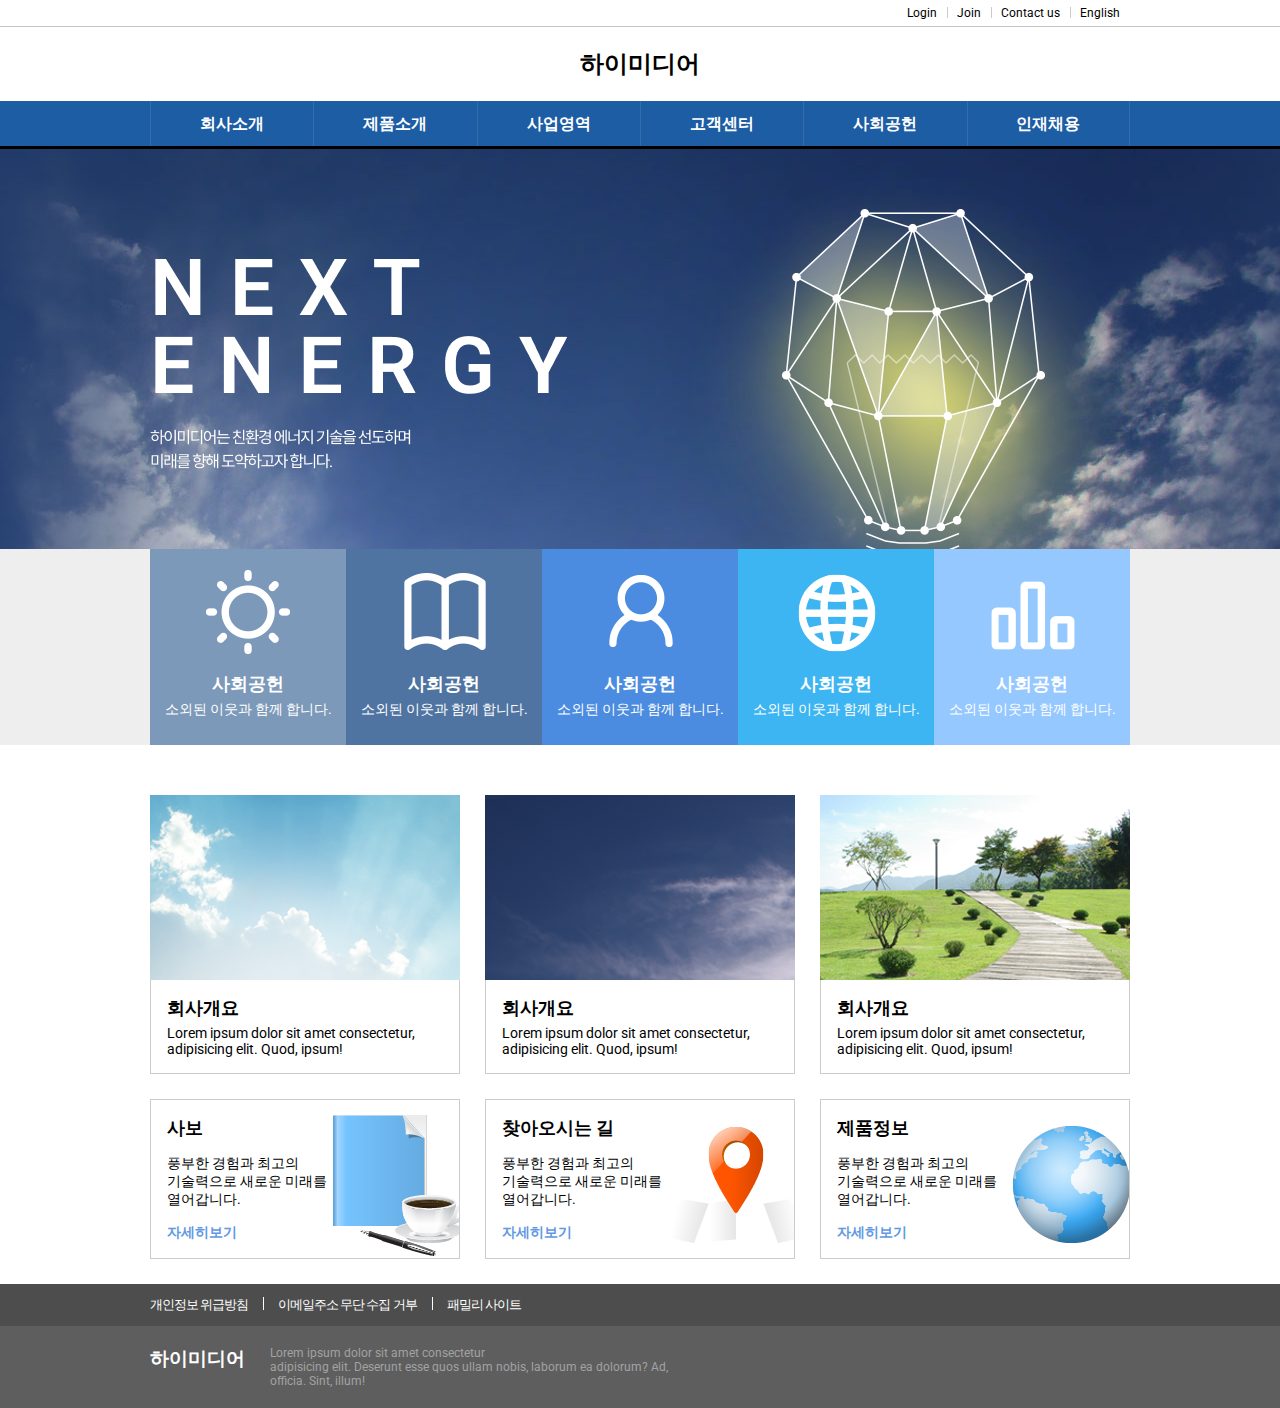
<file: 01website/index.html>
<!DOCTYPE html>
<html lang="ko">
<head>
    <meta charset="UTF-8">
    <meta http-equiv="X-UA-Compatible" content="IE=edge">
    <meta name="viewport" content="width=device-width, initial-scale=1.0">
    <title>himedia</title>
    <link rel="preconnect" href="https://fonts.googleapis.com">
    <link rel="preconnect" href="https://fonts.gstatic.com" crossorigin>
    <link href="https://fonts.googleapis.com/css2?family=Roboto:wght@400&display=swap" rel="stylesheet">
    <link rel="stylesheet" href="css/style.css">
    <link rel="stylesheet" href="css/style_mobile.css">
    
</head>
<body>
    <!-- header start -->
     <header>
         <div class="util_wrapper clearfix">
            <ul class="util clearfix">
                <li><a href="#">Login</a></li>
                <li><a href="#">Join</a></li>
                <li><a href="#">Contact us</a></li>
                <li><a href="#">English</a></li>
            </ul>
         </div>
         
         <div class="wall"></div>
         
         <div class="logo_wrapper">
             <h1 class="logo"><a href="#">하이미디어</a></h1>
             <div class="toggle">
                 <div class="bar1"></div>
                 <div class="bar2"></div>
                 <div class="bar3"></div>
             </div>

         </div>
             
             
         <nav class="nav_wrapper"> <!-- backgroundcolor  -->
            <ul class="nav clearfix"> <!-- w980 m0a  -->
                <li><a href="#">회사소개</a></li>
                <li><a href="#">제품소개</a></li>
                <li><a href="#">사업영역</a></li>
                <li><a href="#">고객센터</a></li>
                <li><a href="#">사회공헌</a></li>
                <li><a href="#">인재채용</a></li>
            </ul>
        </nav>
        
     </header>

     <!-- header end  -->


     <!-- visual start -->
     <div class="visual">
        <div class="slide">
            <img src="images/mainVisualText.png" alt="" class="img1">
            <img src="images/main_slider_img.png" alt="" class="img2">
        </div>
     </div>

     <!-- visual end  -->

     <!-- banner start -->
         <div class="bannerWrap" >
             <div class="banner"> <!-- w980px m0a -->
                <ul class="clearfix">
                    <li>
                        <img src="images/icon01.png" alt="">
                        <h3>사회공헌</h3>
                        <p>소외된 이웃과 함께 합니다. </p>
                    </li>
                    <li>
                        <img src="images/icon02.png" alt="">
                        <h3>사회공헌</h3>
                        <p>소외된 이웃과 함께 합니다. </p>
                    </li>
                    <li>
                        <img src="images/icon03.png" alt="">
                        <h3>사회공헌</h3>
                        <p>소외된 이웃과 함께 합니다. </p>
                    </li>
                    <li>
                        <img src="images/icon04.png" alt="">
                        <h3>사회공헌</h3>
                        <p>소외된 이웃과 함께 합니다. </p>
                    </li>
                    <li>
                        <img src="images/icon05.png" alt="">
                        <h3>사회공헌</h3>
                        <p>소외된 이웃과 함께 합니다. </p>
                    </li>
                </ul>
             </div>
         </div>

         <!-- banner end  -->

         
             <div class="section_one">  <!-- w980px m0a -->
                 <ul class="clearfix">
                     <li class="card_one">
                        <img src="images/content_img01.png" alt="">
                        <div class="card_body">
                            <h3>회사개요</h3>
                            <p>Lorem ipsum dolor sit amet consectetur, adipisicing elit. Quod, ipsum!</p>
                        </div>
                     </li>
                     <li class="card_one">
                        <img src="images/content_img02.png" alt="">
                        <div class="card_body">
                            <h3>회사개요</h3>
                            <p>Lorem ipsum dolor sit amet consectetur, adipisicing elit. Quod, ipsum!</p>
                        </div>
                     </li>
                     <li class="card_one">
                        <img src="images/content_img03.png" alt="">
                        <div class="card_body">
                            <h3>회사개요</h3>
                            <p>Lorem ipsum dolor sit amet consectetur, adipisicing elit. Quod, ipsum!</p>
                        </div>
                     </li>
                 </ul>
             </div>

             
             <div class="section_two">  <!-- w980px m0a -->
                <ul class="clearfix">
                    <li class="card_two" style="background-image:url(images/content_icon01.png)">
                        <!-- <img src="images/content_icon01.png" alt=""> -->
                        <div class="card_body">
                            <h3>사보</h3>
                            <p>풍부한 경험과 최고의 <br>기술력으로 새로운 미래를<br>열어갑니다.</p>
                            <div class="btn">자세히보기</div>
                        </div>
                    </li>
                    <li class="card_two"  style="background-image:url(images/content_icon02.png)">
                        <!-- <img src="images/content_icon02.png" alt=""> -->
                        <div class="card_body">
                            <h3>찾아오시는 길</h3>
                            <p>풍부한 경험과 최고의 <br>기술력으로 새로운 미래를<br>열어갑니다.</p>
                            <div class="btn">자세히보기</div>
                        </div>
                     </li>
                     <li class="card_two" style="background-image:url(images/content_icon03.png)">
                        <!-- <img src="images/content_icon03.png" alt=""> -->
                        <div class="card_body">
                            <h3>제품정보</h3>
                            <p>풍부한 경험과 최고의 <br>기술력으로 새로운 미래를<br>열어갑니다.</p>
                            <div class="btn">자세히보기</div>
                        </div>
                     </li>
                    
                </ul>
            </div>
           


            <footer class="footerWrap" > <!-- 5E5E5E -->
                <div class="footerTopWrap"> <!-- 4D4D4D -->
                    <div class="footerTop clearfix"> <!-- w980px m0a -->
                        <nav class="footerMenu">
                            <ul class="clearfix">
                                <li><a href="#">개인정보 위급방침</a></li>
                                <li><a href="#">이메일주소 무단 수집 거부</a></li>
                                <li><a href="#">패밀리 사이트</a></li>
                            </ul>
                        </nav> 
                    </div>
                </div>
                <div class="footerBottom clearfix"> <!-- w980px m0a -->
                    <h3>하이미디어</h3>
                    <address>
                        Lorem ipsum dolor sit amet consectetur<br> 
                        adipisicing elit. Deserunt esse quos ullam nobis, laborum ea dolorum? Ad,<br> 
                        officia. Sint, illum!
                    </address>

                </div>

            </footer>



         <!-- <div style="background-color: red;height: 100px;"></div> -->
    
  
</body>
</html>
</file>
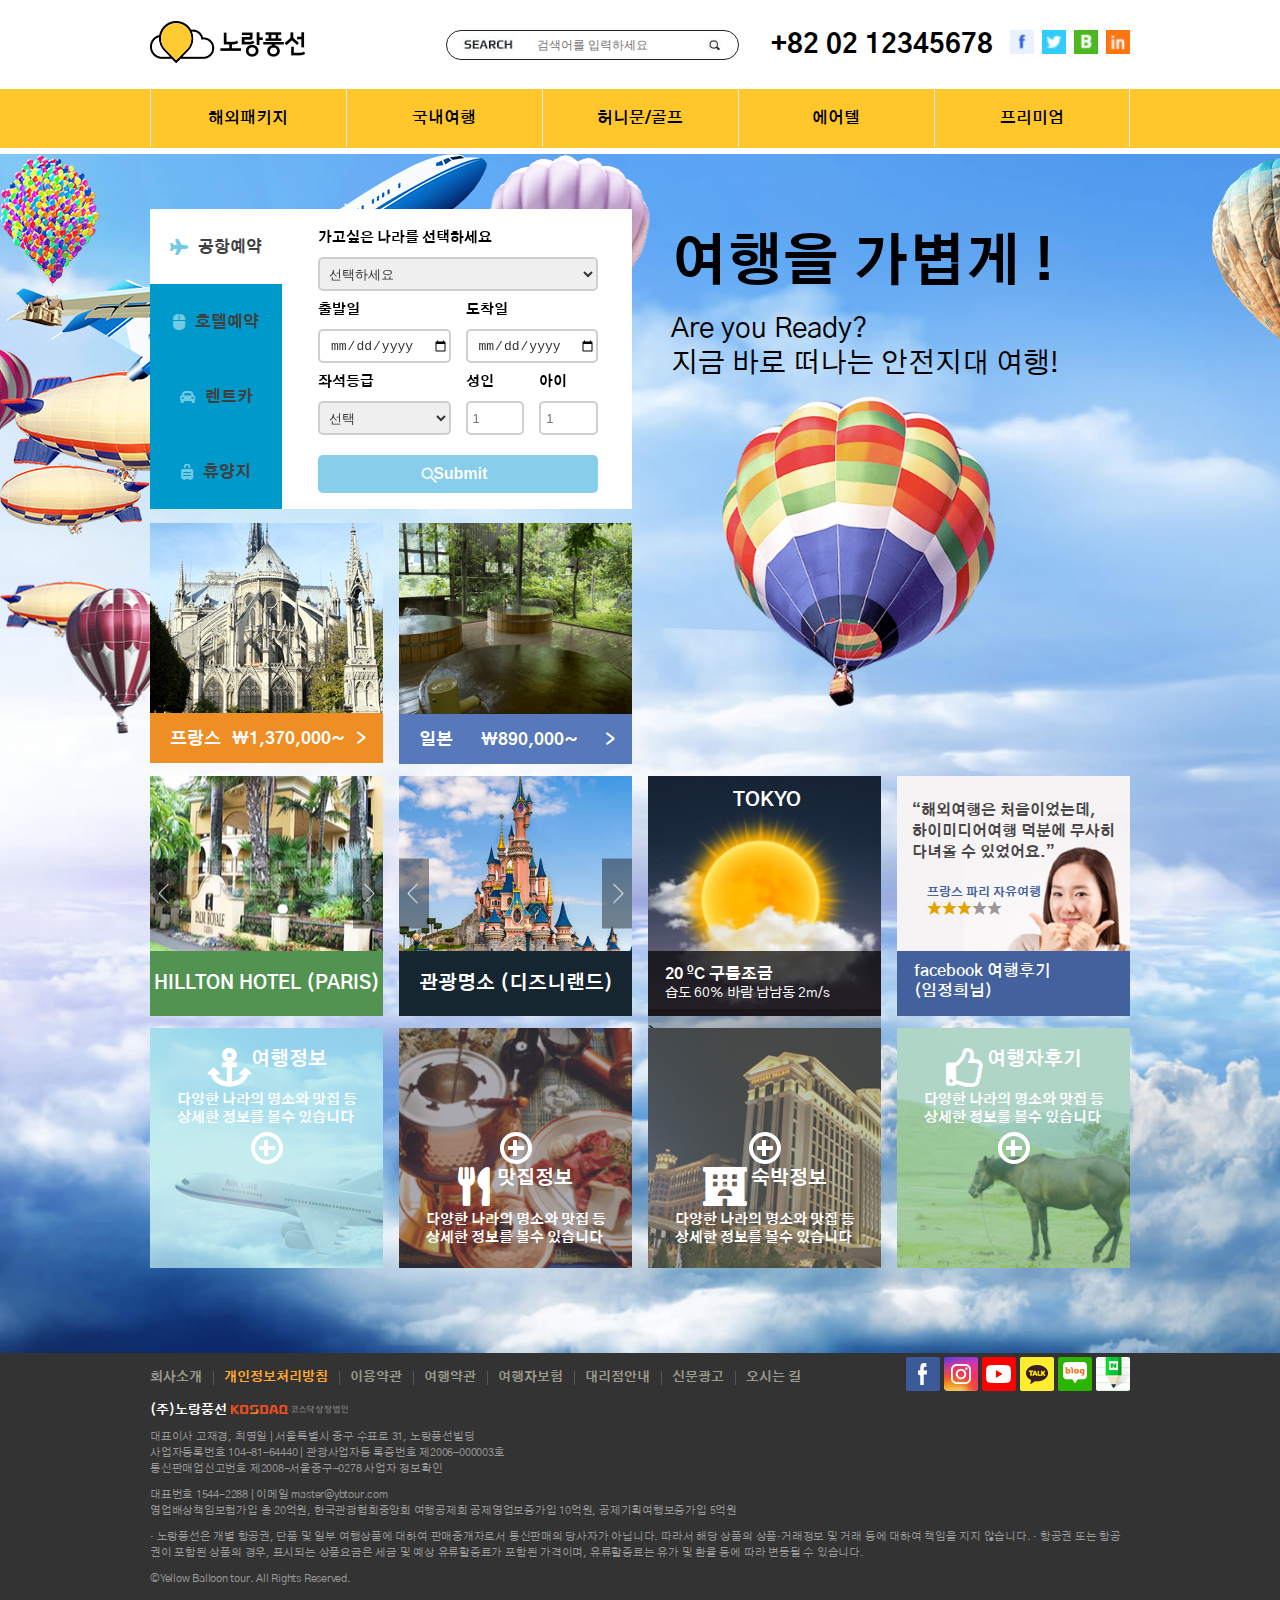
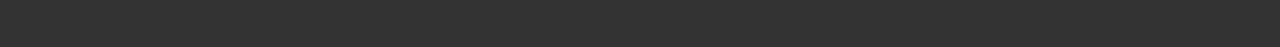
<file: 03trip/index.html>
<!DOCTYPE html>
<html lang="ko">
<head>
    <meta charset="UTF-8">
    <meta http-equiv="X-UA-Compatible" content="IE=edge">
    <meta name="viewport" content="width=device-width, initial-scale=1.0">
    <link rel="stylesheet" href="https://cdnjs.cloudflare.com/ajax/libs/font-awesome/5.15.4/css/all.min.css" integrity="sha512-1ycn6IcaQQ40/MKBW2W4Rhis/DbILU74C1vSrLJxCq57o941Ym01SwNsOMqvEBFlcgUa6xLiPY/NS5R+E6ztJQ==" crossorigin="anonymous" referrerpolicy="no-referrer" />
    <link href="https://fonts.googleapis.com/css2?family=Gothic+A1:wght@300&display=swap" rel="stylesheet">
    <title>trip</title>
    <link rel="stylesheet" href="css/reset.css">
    <link rel="stylesheet" href="css/jquery.bxslider.css">
    <link rel="stylesheet" href="css/style.css">

    <script src="js/jquery-3.1.1.min.js"></script>
    <script src="js/jquery.bxslider.js"></script>
    
    <script>
        $(document).ready(function(){
            var myslider = $(".slider").bxSlider({
                // pager:false,
                controls:false,
                pagerCustom:".boxPager",
                auto:true,
                mode:"vertical" ,
 
            });
            
            $(".next").click(function(){
                myslider.goToNextSlide();
            })
            $(".prev").click(function(){
                myslider.goToNextSlide();
            })


            var myslider2 = $(".slider2").bxSlider({
                controls:false,
                pagerCustom:".boxPager",
                auto:true,
            }); 

            $(".next").click(function(){
                myslider2.goToNextSlide();
            })
            $(".prev").click(function(){
                myslider2.goToNextSlide();
            })
            
            var myslider3 = $(".slider3").bxSlider({
                controls:false,
                pagerCustom:".boxPager",
                auto:true,
            });
            $(".next").click(function(){
                myslider3.goToNextSlide();
            })
            $(".prev").click(function(){
                myslider3.goToNextSlide();
            })

        });

    </script>
</head>
<body>
    <header>
        <div class="top">
            <a href="index.html"><img src="images/logo.jpg" alt=""></a>
            <div class="wrap">
                <form action="#">
                    <label for="search">search</label>
                    <input type="text" id="search" name="search" placeholder="검색어를 입력하세요" class="inp-search">
                    <input type="submit" class="btn-search" value="button">
                </form>
            </div>
            <div class="call">                    
                <h2>+82 02 12345678</h2> 
            </div>        
            <ul class="snsicon">
                <li><a href="#"><img src="images/icon1.png" alt=""></a></li>
                <li><a href="#"><img src="images/icon2.png" alt=""></a></li>
                <li><a href="#"><img src="images/icon3.png" alt=""></a></li>
                <li><a href="#"><img src="images/icon4.png" alt=""></a></li>
            </ul>
        </div>
        <div class="menu">
            <ul class="nav_menu clearfix">
                <li><a href="countrypackage.html">해외패키지</a></li>
                <li><a href="internal.html">국내여행</a></li>
                <li><a href="honeymoongolf.html">허니문/골프</a></li>
                <li><a href="airtel.html">에어텔</a></li>
                <li><a href="premium.html">프리미엄</a></li>
            </ul>
        </div>
    </header> 
    <div class="body_bgi">
        <div class="animation_one">
            <img src="./images/content4.png" alt="">
        </div>
        <div class="animation_two">
            <img src="./images/airplain111.png" alt="">
        </div>
        <div class="animation_three">
            <img src="./images/content3.png" alt="">
        </div>
        <div class="animation_four">
            <img src="./images/airplain1.png" alt="">
        </div>
        <div class="animation_five">
            <img src="./images/airplain.png" alt="">
        </div>
        <div class="animation_six">
            <img src="./images/reallyAir.png" alt="">
        </div>
        <div class="animation_seven">
            <img src="./images/balloonHouse.png" alt="">
        </div>
        <div class="contenswrap clearfix">
            <div class="contens_one">
                <div class="contens">
                    <ul class="slider">
                        <li>
                            <div class="formWrap_one">
                                <div class="formWrap">
                                    <div class="sliderwrap">
                                        <div class="sliderwrap_one">
                                            <form action="#">
                                                <fieldset>
                                                    <legend>여행일정</legend>
                                                    <div class="field">
                                                        <label for="go">가고싶은 나라를 선택하세요</label>
                                                        <select name="goSelect" id="go" class="inp-field">
                                                            <option value="">선택하세요</option>
                                                            <option value="제주도">제주도</option>
                                                            <option value="베이징">베이징</option>
                                                            <option value="도코">도코</option>
                                                            <option value="하와이">하와이</option>
                                                        </select>
                                                    </div>
                                                    <div class="field day">
                                                        <div class="left">
                                                            <label for="start">출발일</label>
                                                            <input type="date" name="start" id="start" class="inp-field">
                                                        </div>
                                                        <div class="right">
                                                            <label for="end">도착일</label>
                                                            <input type="date" name="end" id="end" class="inp-field">
                                                        </div>
                                                    </div>
                                                    <div class="field grade">
                                                        <div class="left">
                                                            <label for="sgrade">좌석등급</label>
                                                            <select name="grade" id="sgrade" class="inp-field">
                                                                <option value="">선택</option>
                                                                <option value="일반석">일반석</option>
                                                                <option value="비지니스">비지니스</option>
                                                            </select>
                                                        </div>
                                                        <div class="right">
                                                            <div class="adult">
                                                                <label for="age1">성인</label>
                                                                <input type="number" name="age1" id="age1" class="inp-field" placeholder="1">
                                                            </div>
                                                            <div class="childe">
                                                                <label for="age2">아이</label>
                                                                <input type="number" name="age2" id="age2" class="inp-field" placeholder="1">
                                                            </div>
                                                        </div>
                                                    </div>
                                                </fieldset>
                                                <input type="submit" class="inp-field btn">
                                            </form>
                                        </div>
                                    </div>
                                </div>
                            </div>
                        </li>
                        <li>
                            <div class="formWrap_one">
                                <div class="formWrap">
                                    <div class="sliderwrap">
                                        <div class="sliderwrap_one">
                                            <form action="#">
                                                <fieldset>
                                                    <legend>여행일정</legend>
                                                    <div class="field">
                                                        <label for="go">가고싶은 나라를 선택하세요</label>
                                                        <select name="goSelect" id="go" class="inp-field">
                                                            <option value="">선택하세요</option>
                                                            <option value="제주도">제주도</option>
                                                            <option value="베이징">베이징</option>
                                                            <option value="도코">도코</option>
                                                            <option value="하와이">하와이</option>
                                                        </select>
                                                    </div>
                                                    <div class="field day">
                                                        <div class="left">
                                                            <label for="start">출발일</label>
                                                            <input type="date" name="start" id="start" class="inp-field">
                                                        </div>
                                                        <div class="right">
                                                            <label for="end">도착일</label>
                                                            <input type="date" name="end" id="end" class="inp-field">
                                                        </div>
                                                    </div>
                                                    <div class="field grade">
                                                        <div class="left">
                                                            <label for="sgrade">좌석등급</label>
                                                            <select name="grade" id="sgrade" class="inp-field">
                                                                <option value="">선택</option>
                                                                <option value="일반석">일반석</option>
                                                                <option value="비지니스">비지니스</option>
                                                            </select>
                                                        </div>
                                                        <div class="right">
                                                            <div class="adult">
                                                                <label for="age1">성인</label>
                                                                <input type="number" name="age1" id="age1" class="inp-field" placeholder="1">
                                                            </div>
                                                            <div class="childe">
                                                                <label for="age2">아이</label>
                                                                <input type="number" name="age2" id="age2" class="inp-field" placeholder="1">
                                                            </div>
                                                        </div>
                                                    </div>
                                                </fieldset>
                                                <input type="submit" class="inp-field btn">
                                            </form>
                                        </div>
                                    </div>
                                </div>
                            </div>
                        </li>
                        <li>
                            <div class="formWrap_one">
                                <div class="formWrap">
                                    <div class="sliderwrap">
                                        <div class="sliderwrap_one">
                                            <form action="#">
                                                <fieldset>
                                                    <legend>여행일정</legend>
                                                    <div class="field">
                                                        <label for="go">가고싶은 나라를 선택하세요</label>
                                                        <select name="goSelect" id="go" class="inp-field">
                                                            <option value="">선택하세요</option>
                                                            <option value="제주도">제주도</option>
                                                            <option value="베이징">베이징</option>
                                                            <option value="도코">도코</option>
                                                            <option value="하와이">하와이</option>
                                                        </select>
                                                    </div>
                                                    <div class="field day">
                                                        <div class="left">
                                                            <label for="start">출발일</label>
                                                            <input type="date" name="start" id="start" class="inp-field">
                                                        </div>
                                                        <div class="right">
                                                            <label for="end">도착일</label>
                                                            <input type="date" name="end" id="end" class="inp-field">
                                                        </div>
                                                    </div>
                                                    <div class="field grade">
                                                        <div class="left">
                                                            <label for="sgrade">좌석등급</label>
                                                            <select name="grade" id="sgrade" class="inp-field">
                                                                <option value="">선택</option>
                                                                <option value="일반석">일반석</option>
                                                                <option value="비지니스">비지니스</option>
                                                            </select>
                                                        </div>
                                                        <div class="right">
                                                            <div class="adult">
                                                                <label for="age1">성인</label>
                                                                <input type="number" name="age1" id="age1" class="inp-field" placeholder="1">
                                                            </div>
                                                            <div class="childe">
                                                                <label for="age2">아이</label>
                                                                <input type="number" name="age2" id="age2" class="inp-field" placeholder="1">
                                                            </div>
                                                        </div>
                                                    </div>
                                                </fieldset>
                                                <input type="submit" class="inp-field btn">
                                            </form>
                                        </div>
                                    </div>
                                </div>
                            </div>
                        </li>
                        <li>
                            <div class="formWrap_one">
                                <div class="formWrap">
                                    <div class="sliderwrap">
                                        <div class="sliderwrap_one">
                                            <form action="#">
                                                <fieldset>
                                                    <legend>여행일정</legend>
                                                    <div class="field">
                                                        <label for="go">가고싶은 나라를 선택하세요</label>
                                                        <select name="goSelect" id="go" class="inp-field">
                                                            <option value="">선택하세요</option>
                                                            <option value="제주도">제주도</option>
                                                            <option value="베이징">베이징</option>
                                                            <option value="도코">도코</option>
                                                            <option value="하와이">하와이</option>
                                                        </select>
                                                    </div>
                                                    <div class="field day">
                                                        <div class="left">
                                                            <label for="start">출발일</label>
                                                            <input type="date" name="start" id="start" class="inp-field">
                                                        </div>
                                                        <div class="right">
                                                            <label for="end">도착일</label>
                                                            <input type="date" name="end" id="end" class="inp-field">
                                                        </div>
                                                    </div>
                                                    <div class="field grade">
                                                        <div class="left">
                                                            <label for="sgrade">좌석등급</label>
                                                            <select name="grade" id="sgrade" class="inp-field">
                                                                <option value="">선택</option>
                                                                <option value="일반석">일반석</option>
                                                                <option value="비지니스">비지니스</option>
                                                            </select>
                                                        </div>
                                                        <div class="right">
                                                            <div class="adult">
                                                                <label for="age1">성인</label>
                                                                <input type="number" name="age1" id="age1" class="inp-field" placeholder="1">
                                                            </div>
                                                            <div class="childe">
                                                                <label for="age2">아이</label>
                                                                <input type="number" name="age2" id="age2" class="inp-field" placeholder="1">
                                                            </div>
                                                        </div>
                                                    </div>
                                                </fieldset>
                                                <input type="submit" class="inp-field btn">
                                            </form>
                                        </div>
                                    </div>
                                </div>
                            </div>
                        </li>
                    </ul>
                
                    <div class="sliderPager">
                        <div class="boxPager">
                            <a href="#" data-slide-index="0"><i class="fas fa-plane"></i> 공항예약</a>
                            <a href="#" data-slide-index="1"><i class="fas fa-mouse"></i> 호텔예약</a>
                            <a href="#" data-slide-index="2"><i class="fas fa-car-alt"></i> 렌트카</a>
                            <a href="#" data-slide-index="3"><i class="fas fa-suitcase-rolling"></i> 휴양지</a>
                        </div>
                    </div>
                </div>
                <div class="trip_one">
                    <ul class="clearfix">
                        <li class="one">
                            <img src="images/trip1_01.png" alt="">
                            <div class="cardwrap">
                                 <div class="card">
                                    <h3>프랑스
                                        <span>￦1,370,000~</span>
                                        <span>></span>
                                    </h3>
                                </div>
                            </div>
                        </li>
                        <li class="two">
                            <img src="images/trip1_02.png" alt="">
                            <div class="cardwrap">
                                <div class="card">
                                    <h3>일본
                                        <span>￦890,000~</span>
                                        <span>></span>
                                    </h3>
                                </div>
                            </div>
                        </li>
                    </ul>
                </div>
            </div>
            <div class="contens_two">
                <div class="search_two">
                    <div class="text">
                        <h1>여행을 가볍게 !</h1>
                        <p> Are you Ready?<br>지금 바로 떠나는 안전지대 여행!</p>
                        <img src="images/content2.png" alt="">
                     </div>
                </div>
            </div>
        </div>
        <div class="trip_two">
            <ul class="wrap">
                <li class="wrap_one">
                    <ul class="slider2">
                        <li>
                            <img src="images/trip3_01.png" alt="">
                            <h3>HILLTON HOTEL (PARIS)</h3>
                        </li>
                        <li>
                            <img src="images/trip3_02.png" alt="">
                            <h3>Shangri-La Tanjung Aru</h3>
                        </li>
                    </ul>
                    <div class="nextBtn">
                        <img src="images/arrow01.png" alt="">
                    </div>
                    <div class="prevbtn">
                        <img src="images/arrow02.png" alt="">
                    </div>
                </li>
                <li class="wrap_two">
                    <ul class="slider3">
                        <li>
                            <img src="images/trip4.png" alt="">
                            <h3>관광명소 (디즈니랜드)</h3>
                        </li>
                        <li>
                            <img src="images/trip4_02.png" alt="">
                            <h3>Eiffel Tour (PARIS)</h3>
                        </li>
                    </ul>
                    <div class="nextBtn2">
                        <img src="images/arrow01.png" alt="">
                    </div>
                    <div class="prevBtn2">
                        <img src="images/arrow02.png" alt="">
                    </div>
                </li>
                <li class="wrap_three">
                    <img src="images/trip4_03.png" alt="">
                    <div class="tex1">
                        <h3>TOKYO</h3>
                        <div>
                            <h5>20 ºC 구름조금</h5>
                            <p>습도 60% 바람 남남동 2m/s</p>
                        </div>>
                    </div>
                    <div class="bg">
                        <p>다른 나라 날씨 보기</p>
                    </div>
                </li>
                <li class="wrap_four">
                    <img src="images/trip4_04.png" alt="">
                    <div class="tex1">
                        <h4>“해외여행은 처음이었는데,<br>
                            하이미디어여행 덕분에 무사히<br>
                            다녀올 수 있었어요.”</h4>
                        <h5>프랑스 파리 자유여행</h5>
                        <p>
                            ★★★<span>★★</span>
                        </p>
                    </div>
                    <div class="tex2">
                        <h5>facebook 여행후기<br>
                            (임정희님)</h5>
                    </div>
                </li>
            </ul>
        </div>
        <div class="trip_three">
            <ul>
                <li class="one">
                    <img src="images/trip5_01.png" alt="">
                    <div class="bg"></div>
                    <h3><i class="fas fa-anchor" style="font-size:39px"></i>여행정보</h3>
                    <h4>다양한 나라의 명소와 맛집 등<br>
                        상세한 정보를 볼수 있습니다</h4>
                    <div class="center">
                        <div class="stick1"></div>
                        <div class="stick2"></div>
                    </div>
                </li>
                <li class="two">
                    <img src="images/trip5_02.png" alt="">
                    <div class="bg"></div>
                    <h3><i class="fas fa-utensils" style="font-size:39px;margin-right: 7px;"></i>맛집정보</h3>
                    <h4>다양한 나라의 명소와 맛집 등<br>
                        상세한 정보를 볼수 있습니다</h4>
                    <div class="center">
                        <div class="stick1"></div>
                        <div class="stick2"></div>
                    </div>
                </li>
                <li class="three">
                    <img src="images/trip5_03.png" alt="">
                    <div class="bg"></div>
                    <h3><i class="fas fa-hotel" style="font-size:39px;margin-right: 4px"></i>숙박정보</h3>
                    <h4>다양한 나라의 명소와 맛집 등<br>
                        상세한 정보를 볼수 있습니다</h4>
                    <div class="center">
                        <div class="stick1"></div>
                        <div class="stick2"></div>
                    </div>
                </li>
                <li class="four">
                    <img src="images/trip5_04.png" alt="">
                    <div class="bg"></div>
                    <h3><i class="far fa-thumbs-up" style="font-size:39px;margin-right: 2px"></i>여행자후기</h3>
                    <h4>다양한 나라의 명소와 맛집 등<br>
                        상세한 정보를 볼수 있습니다</h4>
                    <div class="center">
                        <div class="stick1"></div>
                        <div class="stick2"></div>
                    </div>
                </li>
            </ul>
        </div>
    </div>
    <footer class="footerWrap">
        <div class="footerTopWrap">
            <div class="footerTop">
                <nav class="footerMenu">
                    <ul class="clearfix">
                        <li><a href="#">회사소개</a></li>
                        <li><a href="#" class="impact">개인정보처리방침</a></li>
                        <li><a href="#">이용약관</a></li>
                        <li><a href="#">여행약관</a></li>
                        <li><a href="#">여행자보험</a></li>
                        <li><a href="#">대리점안내</a></li>
                        <li><a href="#">신문광고</a></li>
                        <li><a href="#">오시는 길</a></li>
                    </ul>
                </nav>
                <div class="footersns">
                    <a href="#"><img src="./images/snsicon01.png" alt=""></a>
                    <a href="#"><img src="./images/snsicon02.png" alt=""></a>
                    <a href="#"><img src="./images/snsicon03.png" alt=""></a>
                    <a href="#"><img src="./images/snsicon04.png" alt=""></a>
                    <a href="#"><img src="./images/snsicon05.png" alt=""></a>
                    <a href="#"><img src="./images/snsicon06.png" alt=""></a>
                </div>
            </div>
            <div class="footerBottom clearfix">
                <a href="#">(주)노랑풍선</a>
                <img src="images/logo_kosdaq 1.png" alt="">
                <p>대표이사 고재경, 최명일 | 서울특별시 중구 수표로 31, 노랑풍선빌딩<br>
                    사업자등록번호 104-81-64440 | 관광사업자등 록증번호 제2006-000003호<br>
                    통신판매업신고번호 제2008-서울중구-0278 사업자 정보확인</p>
                <p class="text_one">
                    대표번호 1544-2288 | 이메일 master@ybtour.com<br>
                    영업배상책임보험가입 총 20억원, 한국관광협회중앙회 여행공제회 공제영업보증가입 10억원, 공제기획여행보증가입 5억원</p>
                <p class="text_two">
                    · 노랑풍선은 개별 항공권, 단품 및 일부 여행상품에 대하여 판매중개자로서 통신판매의 당사자가 아닙니다. 따라서 해당 상품의 상품·거래정보 및 거래 등에
                    대하여 책임을 지지 않습니다.
                    · 항공권 또는 항공권이 포함된 상품의 경우, 표시되는 상품요금은 세금 및 예상 유류할증료가 포함된 가격이며, 유류할증료는 유가 및 환율 등에 따라
                    변동될 수 있습니다.</p>
                <p class="text_three">
                    ©Yellow Balloon tour. All Rights Reserved.</p>
            </div>
        </div>
    </footer>
</body>
</html>
</file>
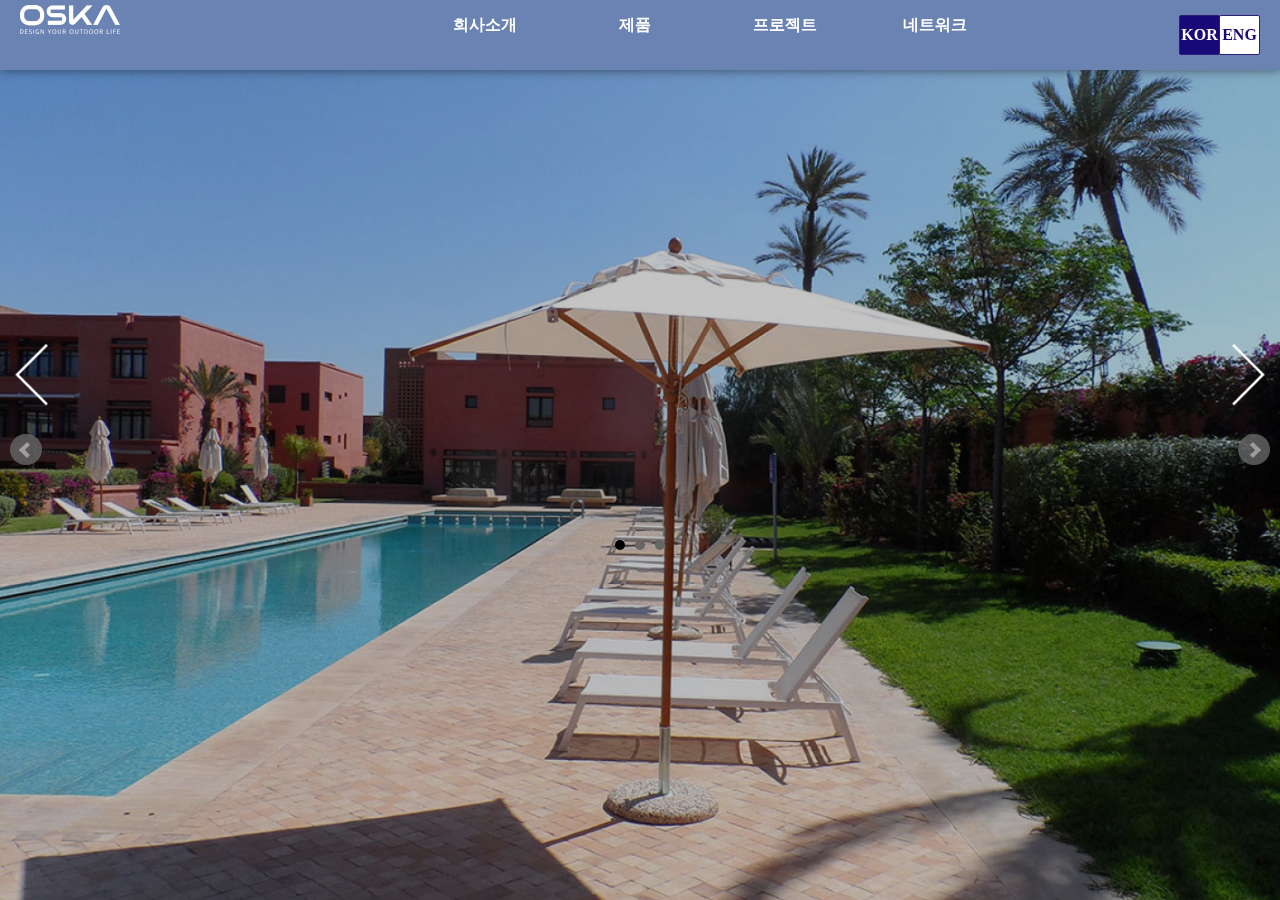
<file: 05company/index.html>
<!DOCTYPE html>
<html lang="ko">
<head>
    <meta charset="UTF-8">
    <meta http-equiv="X-UA-Compatible" content="IE=edge">
    <link rel="shortcut icon" href="./images/favicon.ico" type="image/x-icon">
    <meta name="viewport" content="width=device-width, initial-scale=1.0">
    <title>COMPANY</title>
    <link href="https://cdn.jsdelivr.net/npm/bootstrap@5.1.3/dist/css/bootstrap.min.css" rel="stylesheet" integrity="sha384-1BmE4kWBq78iYhFldvKuhfTAU6auU8tT94WrHftjDbrCEXSU1oBoqyl2QvZ6jIW3" crossorigin="anonymous">
    <link rel="stylesheet" href="./css/jquery.bxslider.css">
    <link rel="stylesheet" href="./css/reset.css">
    <link rel="stylesheet" href="./css/style.css">
    <link rel="stylesheet" href="./css/mobile.css">
    <script src="./js/jquery-3.1.1.min.js"></script>
    <script src="./js/jquery.bxslider.js"></script>
    <script src="./js/script.js"></script>
    <style>
        
    </style>
</head>
<body>
    <header class="fixed"> <!-- 100% -->
        <div class="navbarWrap"> <!-- 1240px margin 0 auto   -->
            <h1><a href="#"><img src="./images/logo.png" alt=""></a></h1>
            <nav class="navbar">
                <ul>
                    <li><a href="#">회사소개</a></li>
                    <li><a href="#">제품</a></li>
                    <li><a href="#">프로젝트</a></li>
                    <li><a href="#">네트워크</a></li>
                </ul>
            </nav>
            <div class="language">
                <div class="kor active">KOR</div>
                <div class="eng">ENG</div>
            </div>
            <div class="toggle">menu</div>
    </header> 
    <div class="visualWrap">  <!-- 100vh -->
        <ul class="slider">
            <li style="background-image: url(./images/mainslider.png);" class="simg">
                <div class="text">
                    <h2 class="text_main">제품, 그 이상을 넘어 작품으로</h2>
                    <p class="text_sub">More than just a product</p>
                </div>
            </li>
            <li style="background-image: url(./images/mainslider.png);" class="simg">
                <div class="text">
                    <h2 class="text_main">제품, 그 이상을 넘어 작품으로</h2>
                    <p class="text_sub">More than just a product</p>
                </div>
            </li>
            <li style="background-image: url(./images/mainslider.png);" class="simg">
                <div class="text">
                    <h2 class="text_main">제품, 그 이상을 넘어 작품으로</h2>
                    <p class="text_sub">More than just a product</p>
                </div>
            </li>
    </div>

<script src="https://cdn.jsdelivr.net/npm/bootstrap@5.1.3/dist/js/bootstrap.bundle.min.js" integrity="sha384-ka7Sk0Gln4gmtz2MlQnikT1wXgYsOg+OMhuP+IlRH9sENBO0LRn5q+8nbTov4+1p" crossorigin="anonymous"></script>
</body>
</html>
</file>
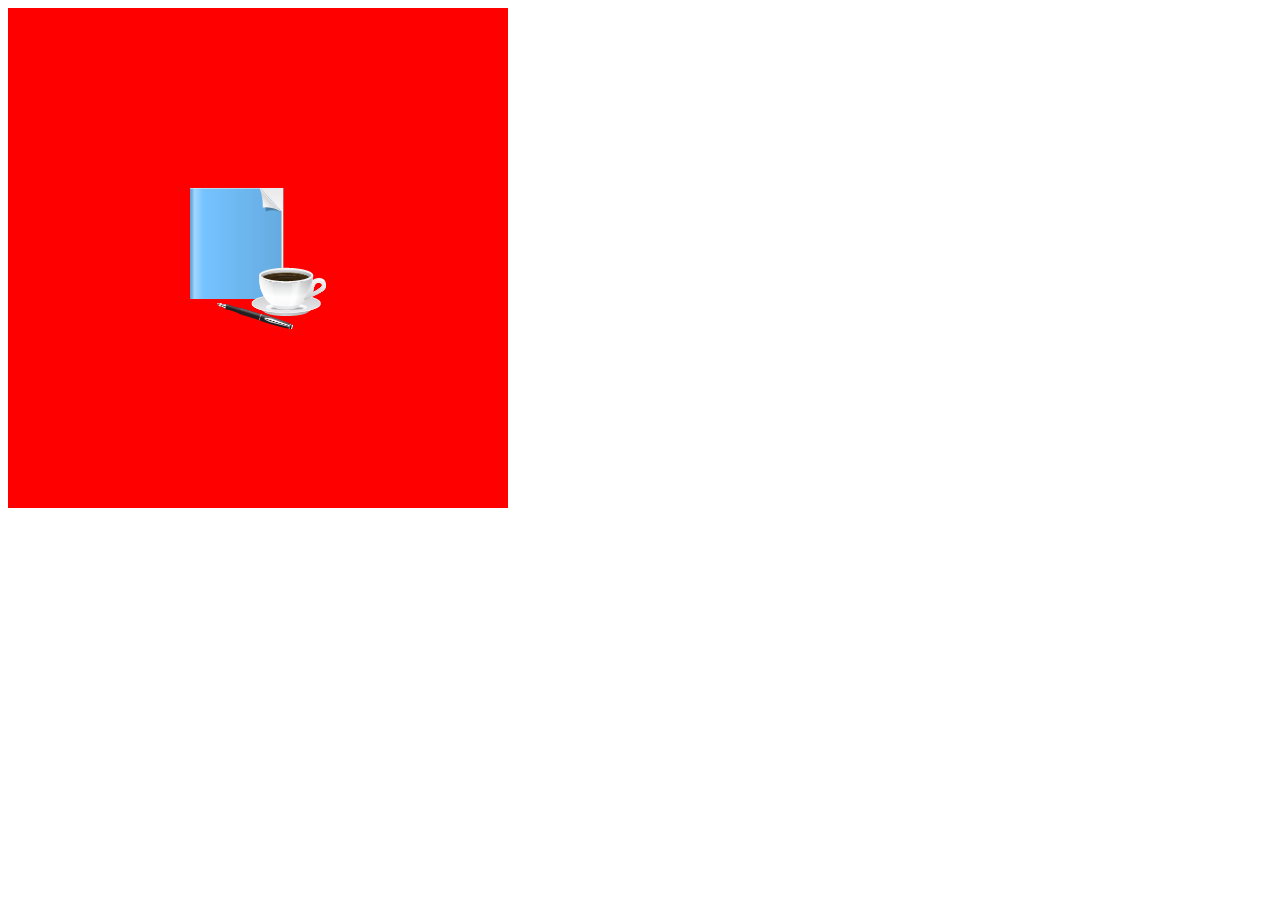
<file: 01website/background.html>
<!DOCTYPE html>
<html lang="ko">
<head>
    <meta charset="UTF-8">
    <meta http-equiv="X-UA-Compatible" content="IE=edge">
    <meta name="viewport" content="width=device-width, initial-scale=1.0">
    <title>Document</title>
    <style>
        .box{
           width: 500px;height: 500px;
          
           /* 
           background-color:skyblue; 
           background-image: url(images/content_icon01.png);
           background-repeat: no-repeat;
           background-position: center;
           background-size: cover; */

           background:#f00 url(images/content_icon01.png) no-repeat center;
           
        }
    </style>
</head>
<body>
    <div class="box">

    </div>
</body>
</html>
</file>
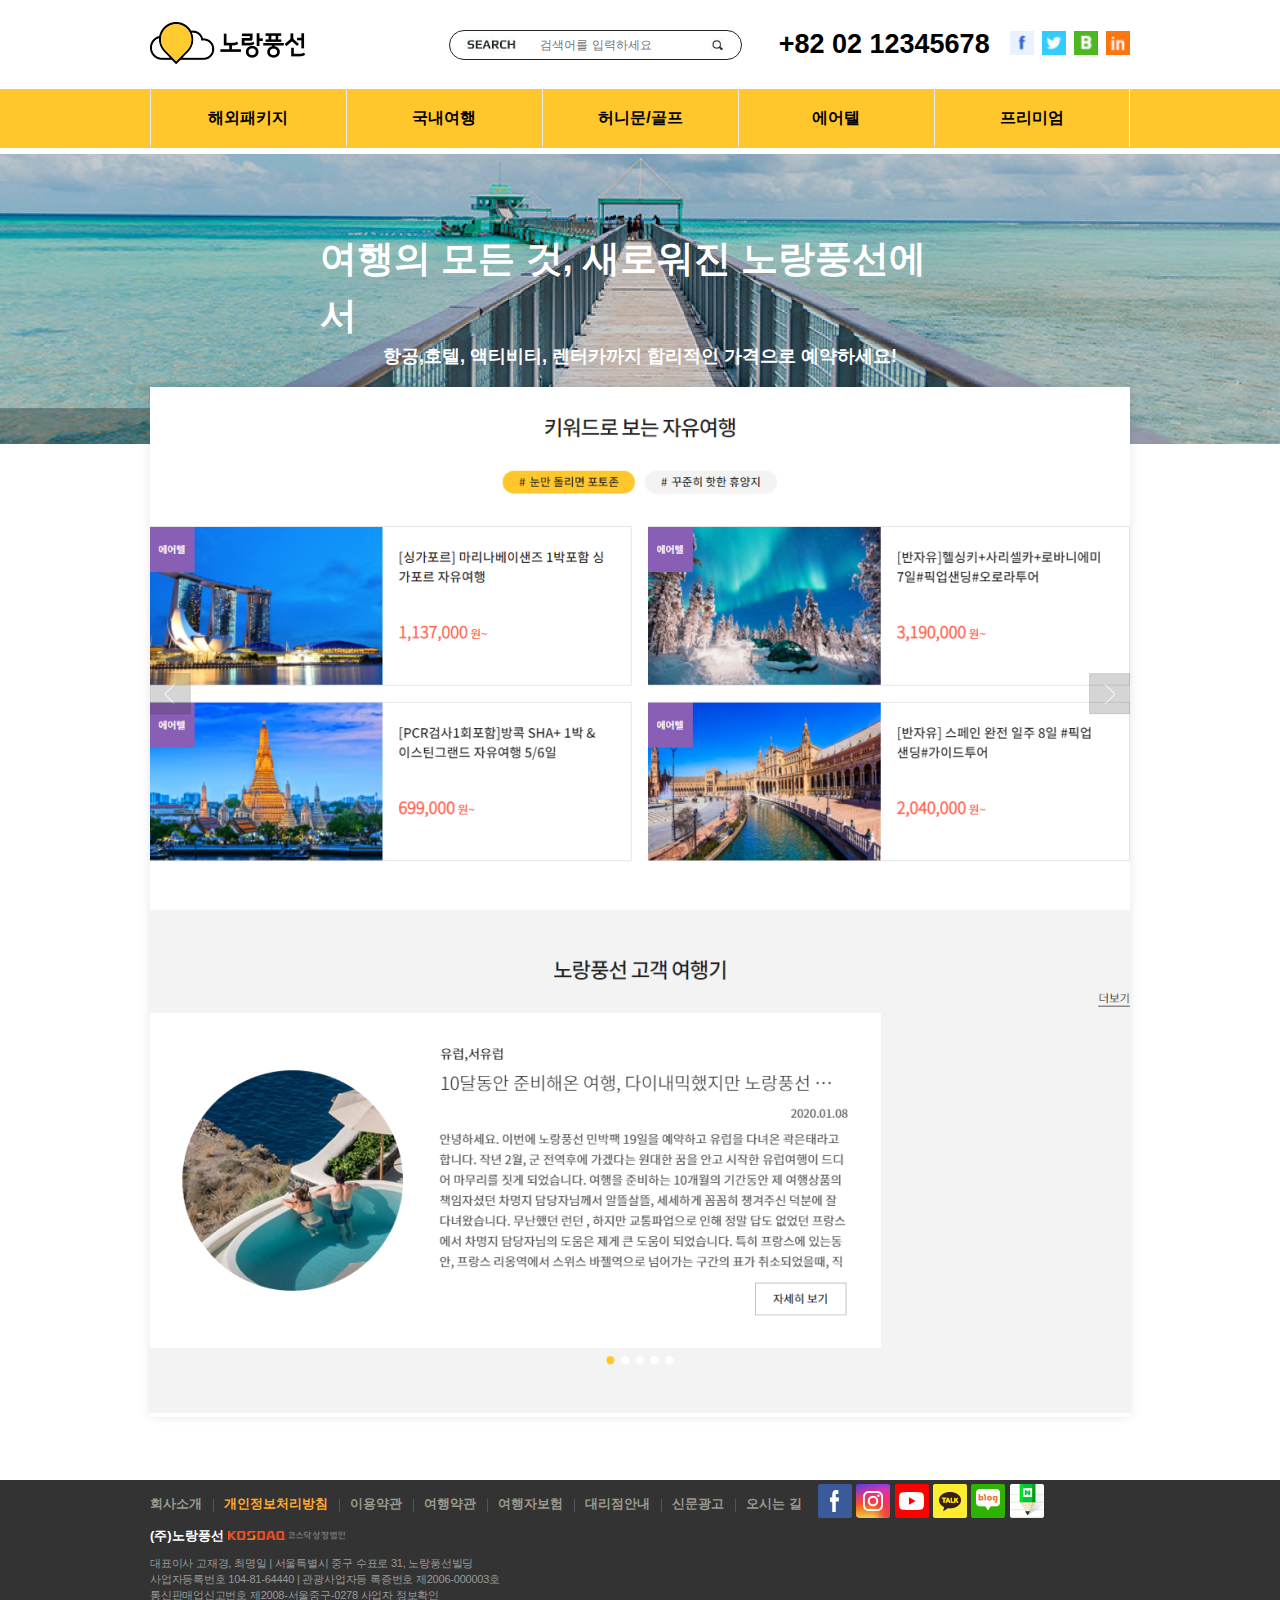
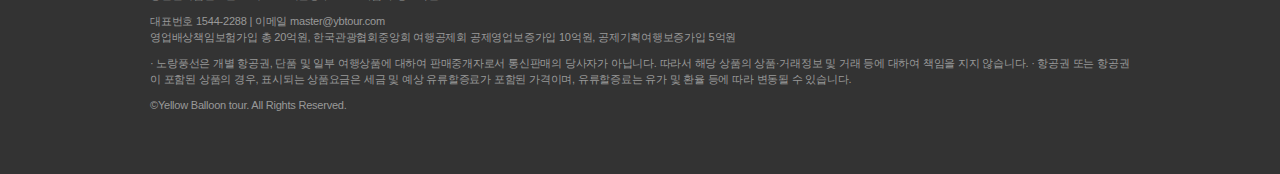
<file: 03trip/airtel.html>
<!DOCTYPE html>
<html lang="ko">
<head>
    <meta charset="UTF-8">
    <meta http-equiv="X-UA-Compatible" content="IE=edge">
    <meta name="viewport" content="width=device-width, initial-scale=1.0">
    <title>trip</title>
    <link rel="stylesheet" href="css/reset.css">
    <link rel="stylesheet" href="css/jquery.bxslider.css">
    <link rel="stylesheet" href="css/style.css">
    <link rel="stylesheet" href="https://cdnjs.cloudflare.com/ajax/libs/font-awesome/5.15.4/css/all.min.css" integrity="sha512-1ycn6IcaQQ40/MKBW2W4Rhis/DbILU74C1vSrLJxCq57o941Ym01SwNsOMqvEBFlcgUa6xLiPY/NS5R+E6ztJQ==" crossorigin="anonymous" referrerpolicy="no-referrer" />
    


    <script src="js/jquery-3.1.1.min.js"></script>
    <script src="js/jquery.bxslider.js"></script>
</head>
<body>
    <header>
        <div class="top">
            <a href="index.html"><img src="images/logo.jpg" alt=""></a>
            <div class="wrap">
                <form action="#">
                    <label for="search">search</label>
                    <input type="text" id="search" name="search" placeholder="검색어를 입력하세요" class="inp-search">
                    <input type="submit" class="btn-search" value="button">
                </form>
            </div>
            <div class="call">                    
                <h2>+82 02 12345678</h2> 
            </div>        
            <ul class="snsicon">
                <li><a href="#"><img src="images/icon1.png" alt=""></a></li>
                <li><a href="#"><img src="images/icon2.png" alt=""></a></li>
                <li><a href="#"><img src="images/icon3.png" alt=""></a></li>
                <li><a href="#"><img src="images/icon4.png" alt=""></a></li>
            </ul>
        </div>
        <div class="menu">
            <ul class="nav_menu clearfix">
                <li><a href="countrypackage.html">해외패키지</a></li>
                <li><a href="internal.html">국내여행</a></li>
                <li><a href="honeymoongolf.html">허니문/골프</a></li>
                <li><a href="airtel.html">에어텔</a></li>
                <li><a href="premium.html">프리미엄</a></li>
            </ul>
        </div>
    </header>
    <section class="airtel">
        <div class="text">
            <h1>여행의 모든 것, 새로워진 노랑풍선에서</h1>
            <h2>항공,호텔, 액티비티, 렌터카까지 합리적인 가격으로  예약하세요!</h2>
        </div>
    </section>
    <section class="airtel_main">
        <img src="./images/sub4.png" alt="">
    </section>
    <footer class="footerWrap">
        <div class="footerTopWrap">
            <div class="footerTop">
                <nav class="footerMenu">
                    <ul class="clearfix">
                        <li><a href="#">회사소개</a></li>
                        <li><a href="#" class="impact">개인정보처리방침</a></li>
                        <li><a href="#">이용약관</a></li>
                        <li><a href="#">여행약관</a></li>
                        <li><a href="#">여행자보험</a></li>
                        <li><a href="#">대리점안내</a></li>
                        <li><a href="#">신문광고</a></li>
                        <li><a href="#">오시는 길</a></li>
                    </ul>
                    <div class="footersns">
                        <a href="#"><img src="./images/snsicon01.png" alt=""></a>
                        <a href="#"><img src="./images/snsicon02.png" alt=""></a>
                        <a href="#"><img src="./images/snsicon03.png" alt=""></a>
                        <a href="#"><img src="./images/snsicon04.png" alt=""></a>
                        <a href="#"><img src="./images/snsicon05.png" alt=""></a>
                        <a href="#"><img src="./images/snsicon06.png" alt=""></a>
                    </div>
                </nav>
            </div>
            <div class="footerBottom clearfix">
                <a href="#">(주)노랑풍선</a>
                <img src="images/logo_kosdaq 1.png" alt="">
                <p>대표이사 고재경, 최명일 | 서울특별시 중구 수표로 31, 노랑풍선빌딩<br>
                    사업자등록번호 104-81-64440 | 관광사업자등 록증번호 제2006-000003호<br>
                    통신판매업신고번호 제2008-서울중구-0278 사업자 정보확인</p>
                <p class="text_one">
                    대표번호 1544-2288 | 이메일 master@ybtour.com<br>
                    영업배상책임보험가입 총 20억원, 한국관광협회중앙회 여행공제회 공제영업보증가입 10억원, 공제기획여행보증가입 5억원</p>
                <p class="text_two">
                    · 노랑풍선은 개별 항공권, 단품 및 일부 여행상품에 대하여 판매중개자로서 통신판매의 당사자가 아닙니다. 따라서 해당 상품의 상품·거래정보 및 거래 등에
                    대하여 책임을 지지 않습니다.
                    · 항공권 또는 항공권이 포함된 상품의 경우, 표시되는 상품요금은 세금 및 예상 유류할증료가 포함된 가격이며, 유류할증료는 유가 및 환율 등에 따라
                    변동될 수 있습니다.</p>
                <p class="text_three">
                    ©Yellow Balloon tour. All Rights Reserved.</p>
            </div>
        </div>
    </footer>
</body>
</html>
</file>
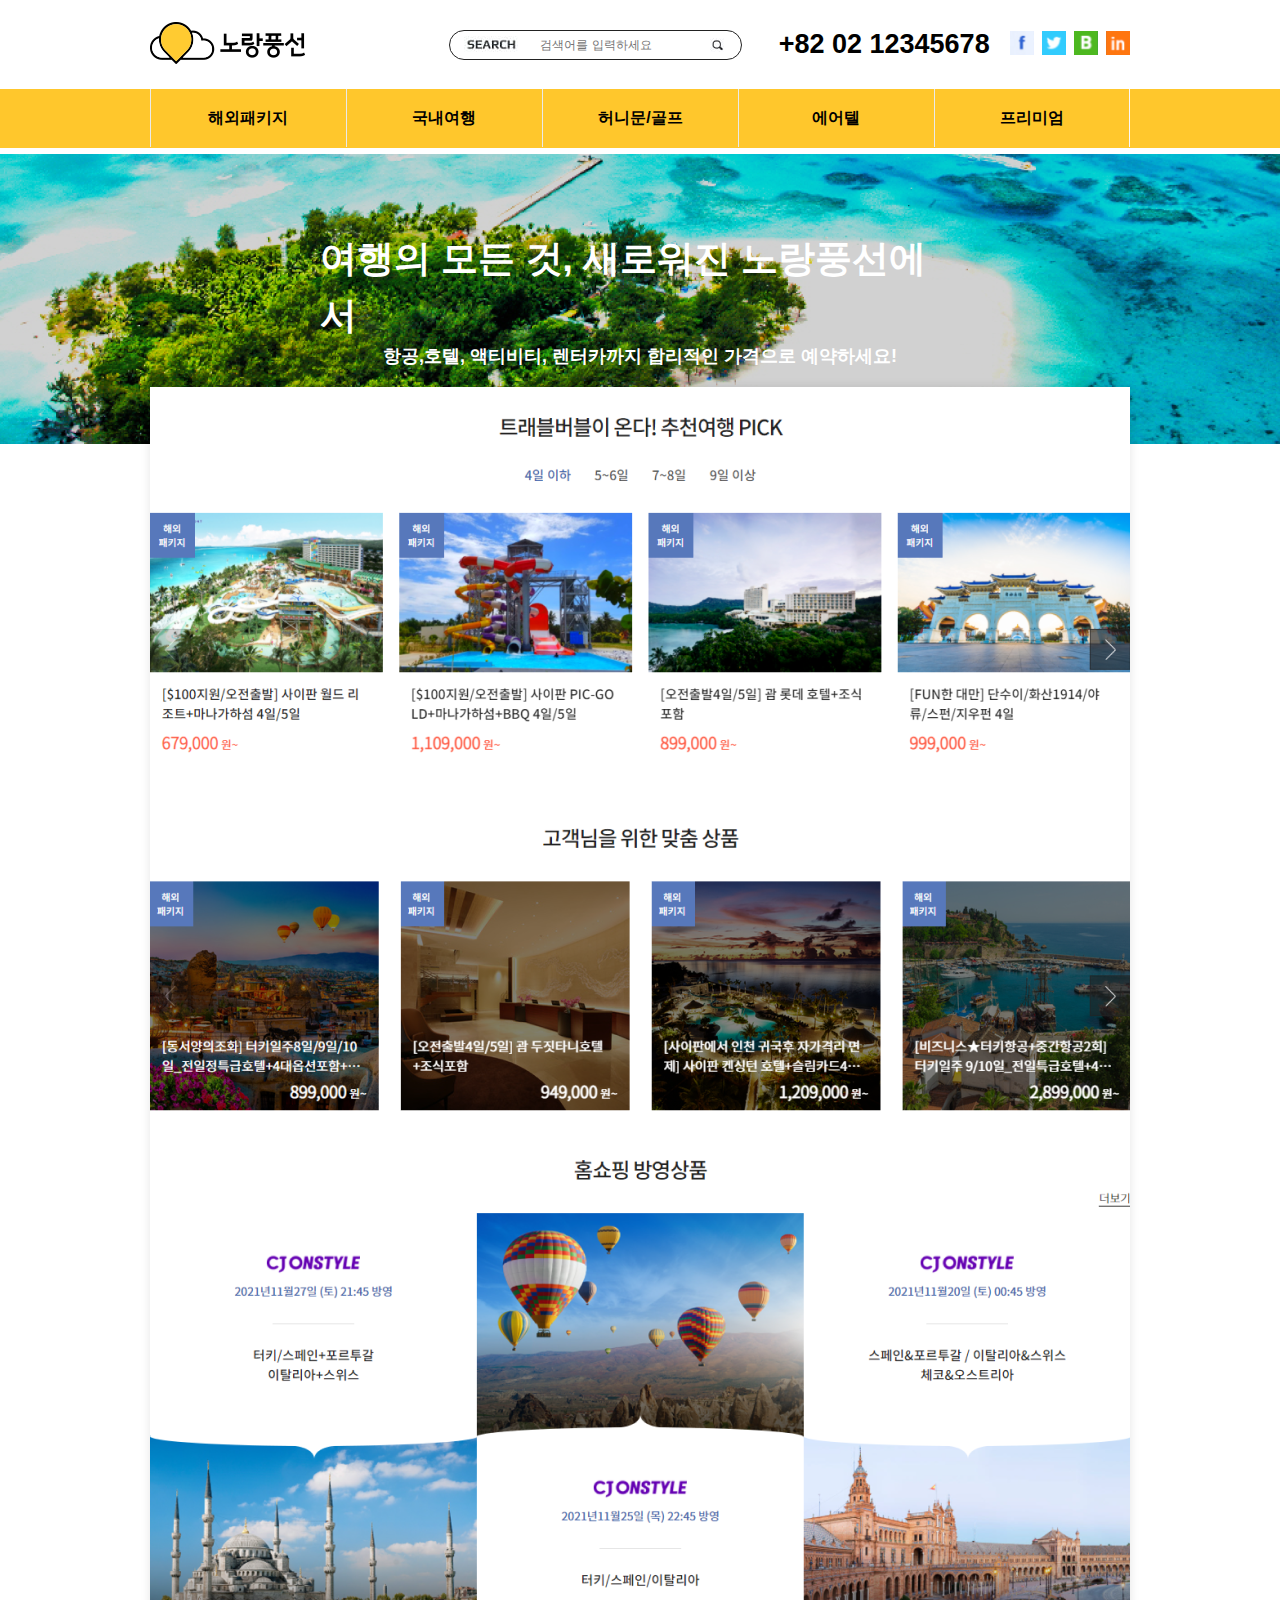
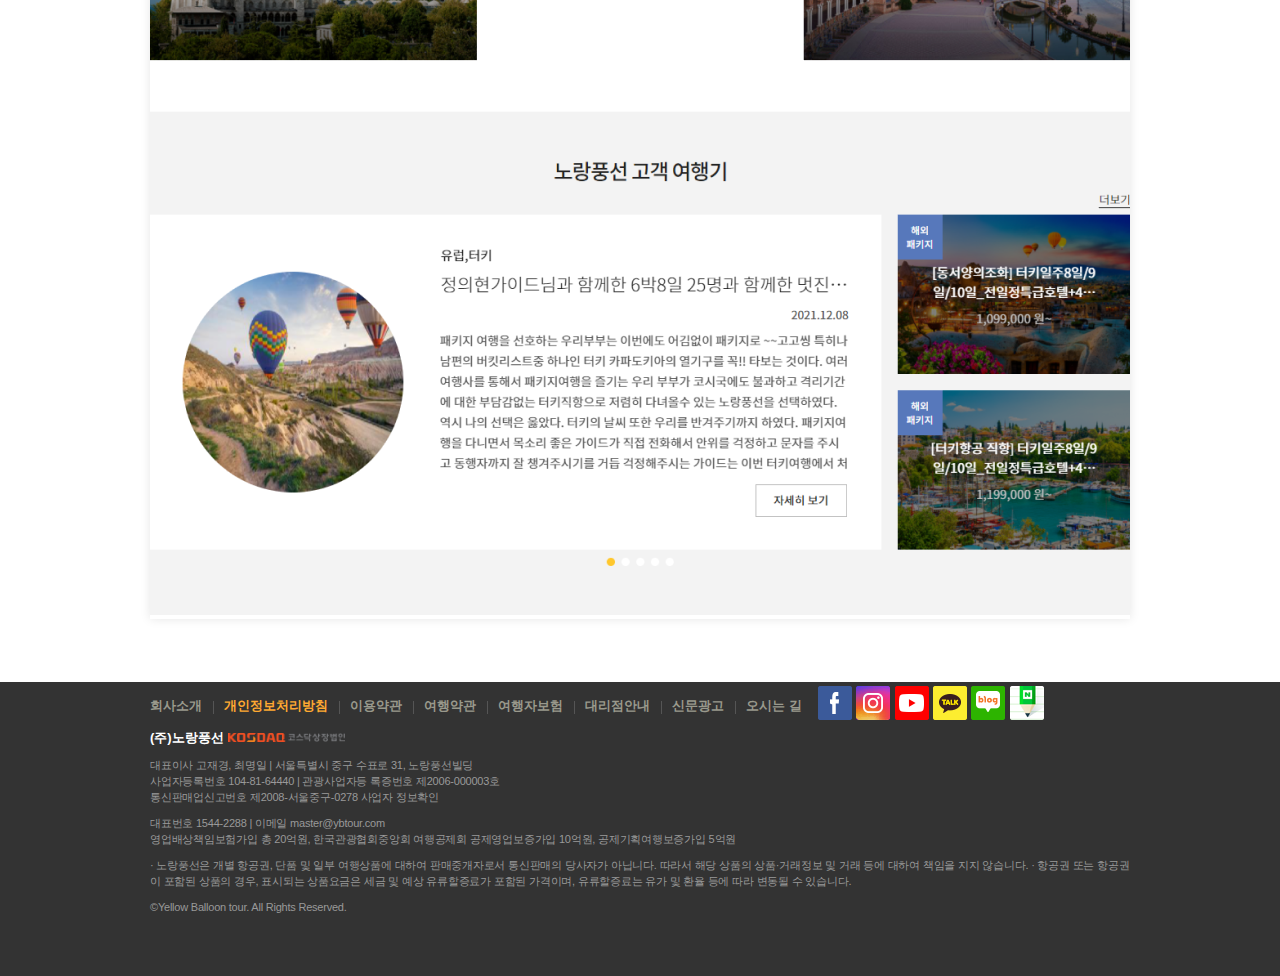
<file: 03trip/countrypackage.html>
<!DOCTYPE html>
<html lang="ko">
<head>
    <meta charset="UTF-8">
    <meta http-equiv="X-UA-Compatible" content="IE=edge">
    <meta name="viewport" content="width=device-width, initial-scale=1.0">
    <title>trip</title>
    <link rel="stylesheet" href="css/reset.css">
    <link rel="stylesheet" href="css/jquery.bxslider.css">
    <link rel="stylesheet" href="css/style.css">
    <link rel="stylesheet" href="https://cdnjs.cloudflare.com/ajax/libs/font-awesome/5.15.4/css/all.min.css" integrity="sha512-1ycn6IcaQQ40/MKBW2W4Rhis/DbILU74C1vSrLJxCq57o941Ym01SwNsOMqvEBFlcgUa6xLiPY/NS5R+E6ztJQ==" crossorigin="anonymous" referrerpolicy="no-referrer" />
    


    <script src="js/jquery-3.1.1.min.js"></script>
    <script src="js/jquery.bxslider.js"></script>
</head>
<body>
    <header>
        <div class="top">
            <a href="index.html"><img src="images/logo.jpg" alt=""></a>
            <div class="wrap">
                <form action="#">
                    <label for="search">search</label>
                    <input type="text" id="search" name="search" placeholder="검색어를 입력하세요" class="inp-search">
                    <input type="submit" class="btn-search" value="button">
                </form>
            </div>
            <div class="call">                    
                <h2>+82 02 12345678</h2> 
            </div>        
            <ul class="snsicon">
                <li><a href="#"><img src="images/icon1.png" alt=""></a></li>
                <li><a href="#"><img src="images/icon2.png" alt=""></a></li>
                <li><a href="#"><img src="images/icon3.png" alt=""></a></li>
                <li><a href="#"><img src="images/icon4.png" alt=""></a></li>
            </ul>
        </div>
        <div class="menu">
            <ul class="nav_menu clearfix">
                <li><a href="countrypackage.html">해외패키지</a></li>
                <li><a href="internal.html">국내여행</a></li>
                <li><a href="honeymoongolf.html">허니문/골프</a></li>
                <li><a href="airtel.html">에어텔</a></li>
                <li><a href="premium.html">프리미엄</a></li>
            </ul>
        </div>
    </header>
    <section class="country">
        <div class="text">
            <h1>여행의 모든 것, 새로워진 노랑풍선에서</h1>
            <h2>항공,호텔, 액티비티, 렌터카까지 합리적인 가격으로  예약하세요!</h2>
        </div>
    </section>
    <section class="country_main">
        <img src="./images/sub1.png" alt="">
    </section>
    <footer class="footerWrap">
        <div class="footerTopWrap">
            <div class="footerTop">
                <nav class="footerMenu">
                    <ul class="clearfix">
                        <li><a href="#">회사소개</a></li>
                        <li><a href="#" class="impact">개인정보처리방침</a></li>
                        <li><a href="#">이용약관</a></li>
                        <li><a href="#">여행약관</a></li>
                        <li><a href="#">여행자보험</a></li>
                        <li><a href="#">대리점안내</a></li>
                        <li><a href="#">신문광고</a></li>
                        <li><a href="#">오시는 길</a></li>
                    </ul>
                    <div class="footersns">
                        <a href="#"><img src="./images/snsicon01.png" alt=""></a>
                        <a href="#"><img src="./images/snsicon02.png" alt=""></a>
                        <a href="#"><img src="./images/snsicon03.png" alt=""></a>
                        <a href="#"><img src="./images/snsicon04.png" alt=""></a>
                        <a href="#"><img src="./images/snsicon05.png" alt=""></a>
                        <a href="#"><img src="./images/snsicon06.png" alt=""></a>
                    </div>
                </nav>
            </div>
            <div class="footerBottom clearfix">
                <a href="#">(주)노랑풍선</a>
                <img src="images/logo_kosdaq 1.png" alt="">
                <p>대표이사 고재경, 최명일 | 서울특별시 중구 수표로 31, 노랑풍선빌딩<br>
                    사업자등록번호 104-81-64440 | 관광사업자등 록증번호 제2006-000003호<br>
                    통신판매업신고번호 제2008-서울중구-0278 사업자 정보확인</p>
                <p class="text_one">
                    대표번호 1544-2288 | 이메일 master@ybtour.com<br>
                    영업배상책임보험가입 총 20억원, 한국관광협회중앙회 여행공제회 공제영업보증가입 10억원, 공제기획여행보증가입 5억원</p>
                <p class="text_two">
                    · 노랑풍선은 개별 항공권, 단품 및 일부 여행상품에 대하여 판매중개자로서 통신판매의 당사자가 아닙니다. 따라서 해당 상품의 상품·거래정보 및 거래 등에
                    대하여 책임을 지지 않습니다.
                    · 항공권 또는 항공권이 포함된 상품의 경우, 표시되는 상품요금은 세금 및 예상 유류할증료가 포함된 가격이며, 유류할증료는 유가 및 환율 등에 따라
                    변동될 수 있습니다.</p>
                <p class="text_three">
                    ©Yellow Balloon tour. All Rights Reserved.</p>
            </div>
        </div>
    </footer>
</body>
</html>
</file>
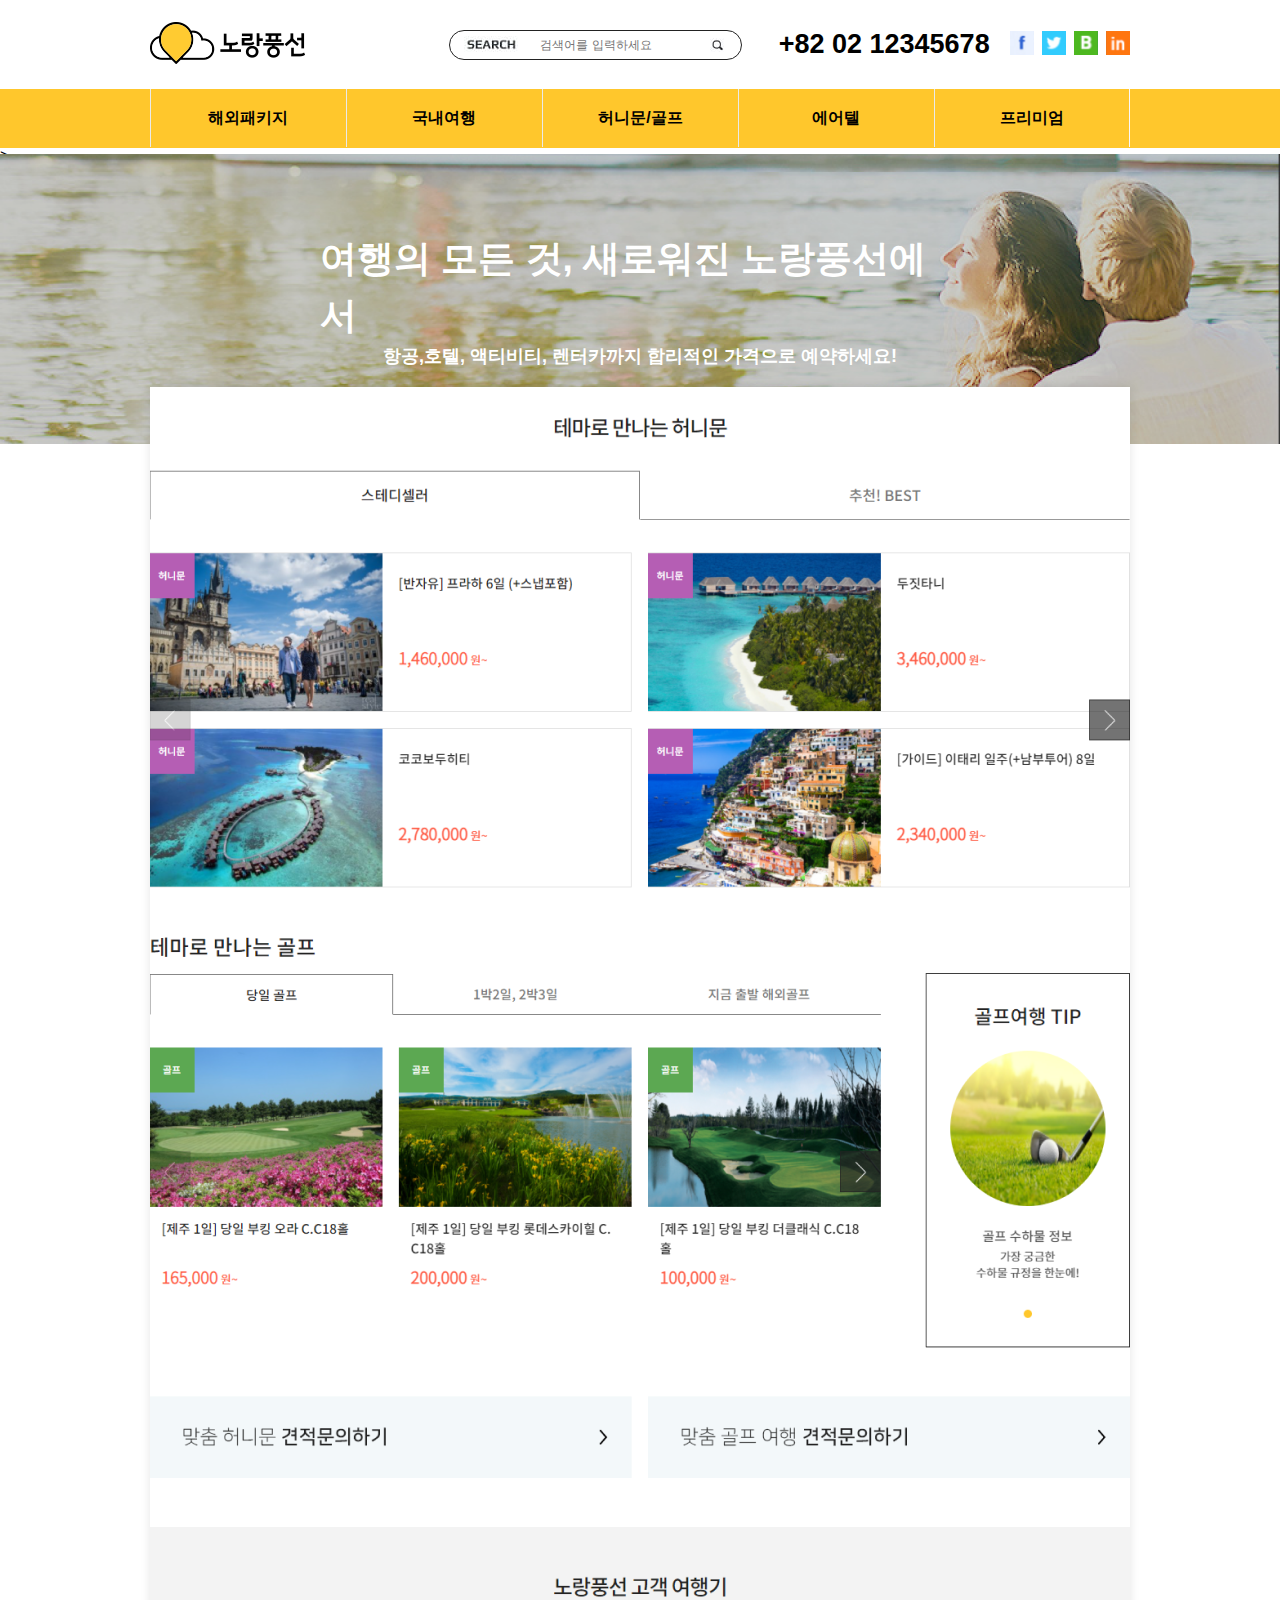
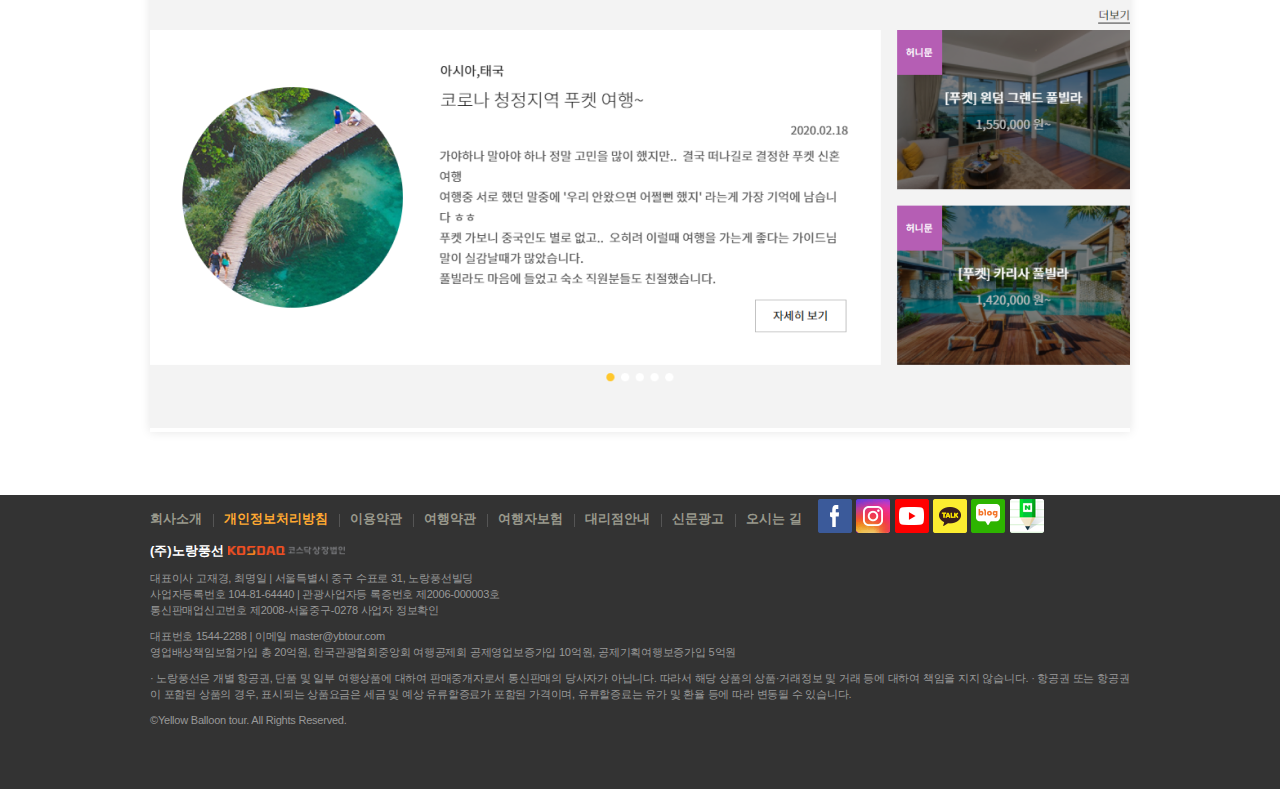
<file: 03trip/honeymoongolf.html>
<!DOCTYPE html>
<html lang="ko">
<head>
    <meta charset="UTF-8">
    <meta http-equiv="X-UA-Compatible" content="IE=edge">
    <meta name="viewport" content="width=device-width, initial-scale=1.0">
    <title>trip</title>
    <link rel="stylesheet" href="css/reset.css">
    <link rel="stylesheet" href="css/jquery.bxslider.css">
    <link rel="stylesheet" href="css/style.css">
    <link rel="stylesheet" href="https://cdnjs.cloudflare.com/ajax/libs/font-awesome/5.15.4/css/all.min.css" integrity="sha512-1ycn6IcaQQ40/MKBW2W4Rhis/DbILU74C1vSrLJxCq57o941Ym01SwNsOMqvEBFlcgUa6xLiPY/NS5R+E6ztJQ==" crossorigin="anonymous" referrerpolicy="no-referrer" />
    


    <script src="js/jquery-3.1.1.min.js"></script>
    <script src="js/jquery.bxslider.js"></script>
</head>
<body>
    <header>
        <div class="top">
            <a href="index.html"><img src="images/logo.jpg" alt=""></a>
            <div class="wrap">
                <form action="#">
                    <label for="search">search</label>
                    <input type="text" id="search" name="search" placeholder="검색어를 입력하세요" class="inp-search">
                    <input type="submit" class="btn-search" value="button">
                </form>
            </div>
            <div class="call">                    
                <h2>+82 02 12345678</h2> 
            </div>        
            <ul class="snsicon">
                <li><a href="#"><img src="images/icon1.png" alt=""></a></li>
                <li><a href="#"><img src="images/icon2.png" alt=""></a></li>
                <li><a href="#"><img src="images/icon3.png" alt=""></a></li>
                <li><a href="#"><img src="images/icon4.png" alt=""></a></li>
            </ul>
        </div>
        <div class="menu">
            <ul class="nav_menu clearfix">
                <li><a href="countrypackage.html">해외패키지</a></li>
                <li><a href="internal.html">국내여행</a></li>
                <li><a href="honeymoongolf.html">허니문/골프</a></li>
                <li><a href="airtel.html">에어텔</a></li>
                <li><a href="premium.html">프리미엄</a></li>
            </ul>>
        </div>
    </header>
    <section class="golf">
        <div class="text">
            <h1>여행의 모든 것, 새로워진 노랑풍선에서</h1>
            <h2>항공,호텔, 액티비티, 렌터카까지 합리적인 가격으로  예약하세요!</h2>
        </div>
    </section>
    <section class="golf_main">
        <img src="./images/sub3.png" alt="">
    </section>
    <footer class="footerWrap">
        <div class="footerTopWrap">
            <div class="footerTop">
                <nav class="footerMenu">
                    <ul class="clearfix">
                        <li><a href="#">회사소개</a></li>
                        <li><a href="#" class="impact">개인정보처리방침</a></li>
                        <li><a href="#">이용약관</a></li>
                        <li><a href="#">여행약관</a></li>
                        <li><a href="#">여행자보험</a></li>
                        <li><a href="#">대리점안내</a></li>
                        <li><a href="#">신문광고</a></li>
                        <li><a href="#">오시는 길</a></li>
                    </ul>
                    <div class="footersns">
                        <a href="#"><img src="./images/snsicon01.png" alt=""></a>
                        <a href="#"><img src="./images/snsicon02.png" alt=""></a>
                        <a href="#"><img src="./images/snsicon03.png" alt=""></a>
                        <a href="#"><img src="./images/snsicon04.png" alt=""></a>
                        <a href="#"><img src="./images/snsicon05.png" alt=""></a>
                        <a href="#"><img src="./images/snsicon06.png" alt=""></a>
                    </div>
                </nav>
            </div>
            <div class="footerBottom clearfix">
                <a href="#">(주)노랑풍선</a>
                <img src="images/logo_kosdaq 1.png" alt="">
                <p>대표이사 고재경, 최명일 | 서울특별시 중구 수표로 31, 노랑풍선빌딩<br>
                    사업자등록번호 104-81-64440 | 관광사업자등 록증번호 제2006-000003호<br>
                    통신판매업신고번호 제2008-서울중구-0278 사업자 정보확인</p>
                <p class="text_one">
                    대표번호 1544-2288 | 이메일 master@ybtour.com<br>
                    영업배상책임보험가입 총 20억원, 한국관광협회중앙회 여행공제회 공제영업보증가입 10억원, 공제기획여행보증가입 5억원</p>
                <p class="text_two">
                    · 노랑풍선은 개별 항공권, 단품 및 일부 여행상품에 대하여 판매중개자로서 통신판매의 당사자가 아닙니다. 따라서 해당 상품의 상품·거래정보 및 거래 등에
                    대하여 책임을 지지 않습니다.
                    · 항공권 또는 항공권이 포함된 상품의 경우, 표시되는 상품요금은 세금 및 예상 유류할증료가 포함된 가격이며, 유류할증료는 유가 및 환율 등에 따라
                    변동될 수 있습니다.</p>
                <p class="text_three">
                    ©Yellow Balloon tour. All Rights Reserved.</p>
            </div>
        </div>
    </footer>
</body>
</html>
</file>
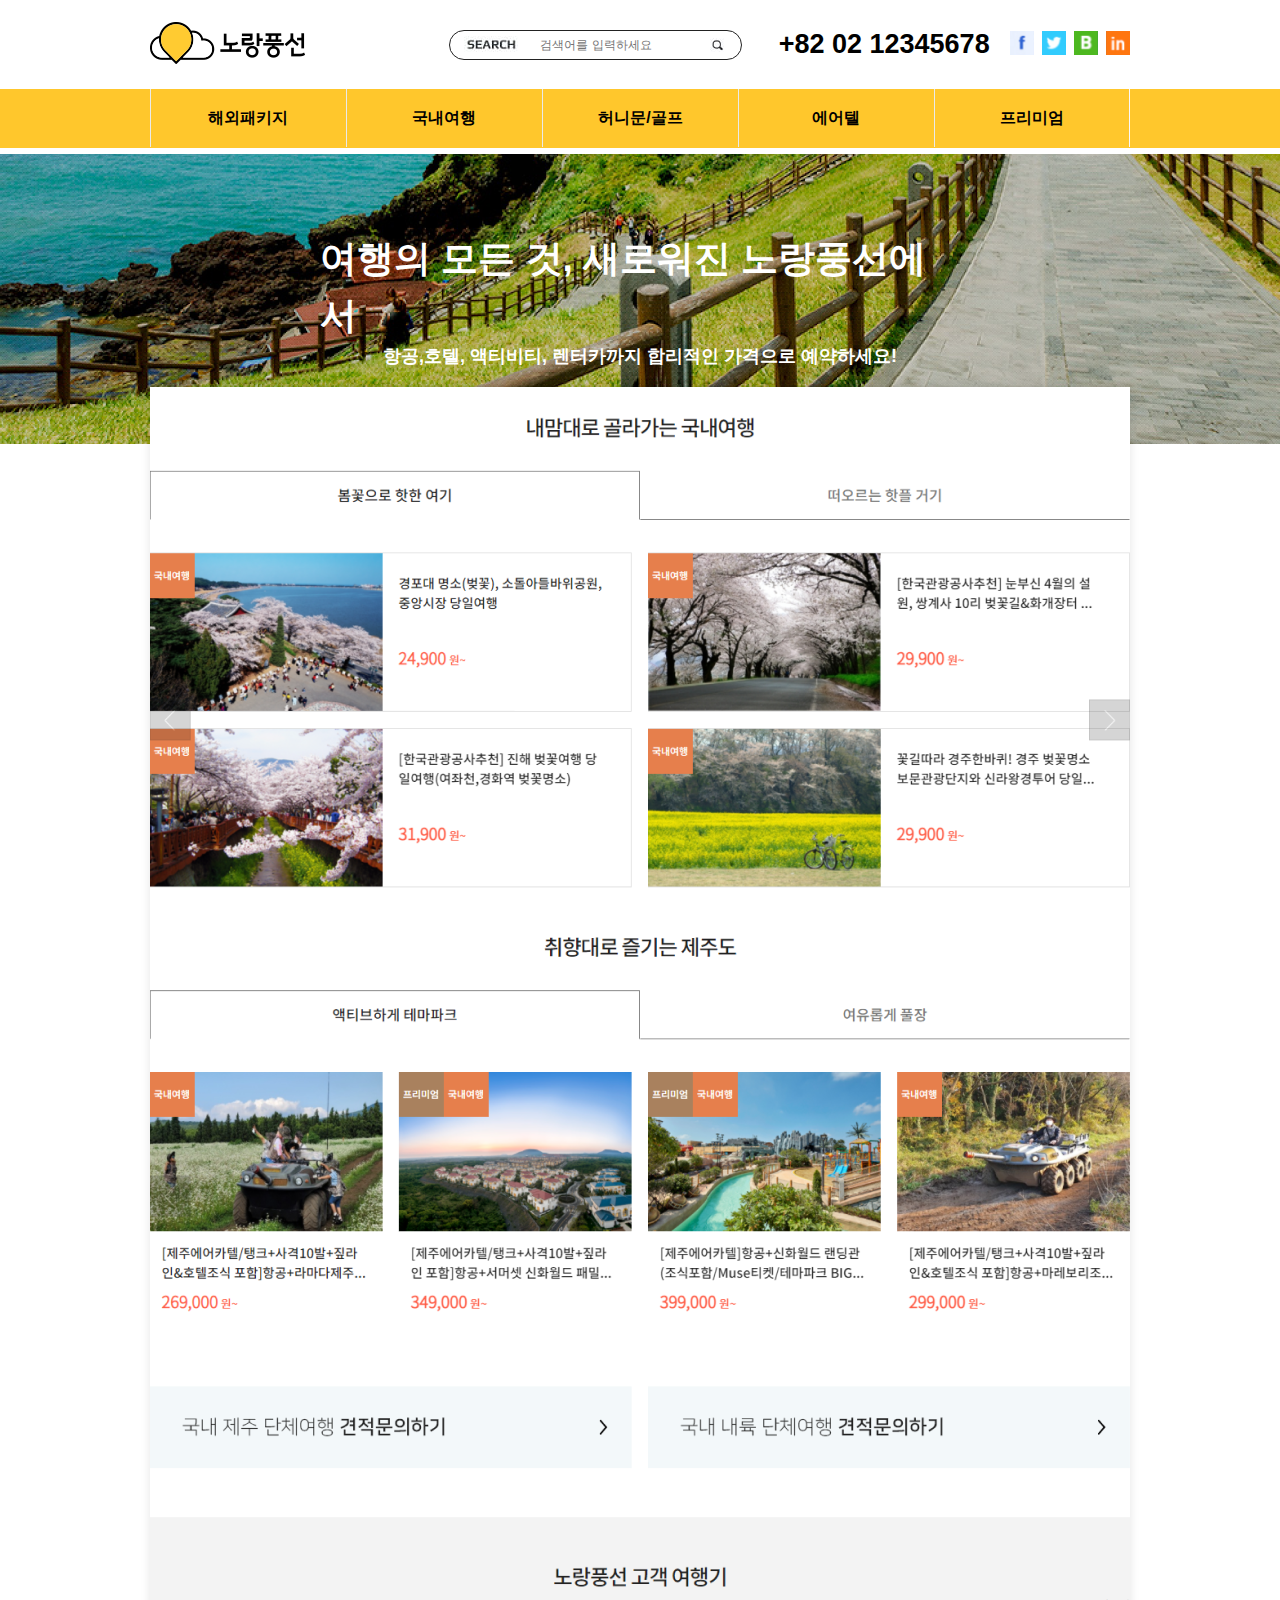
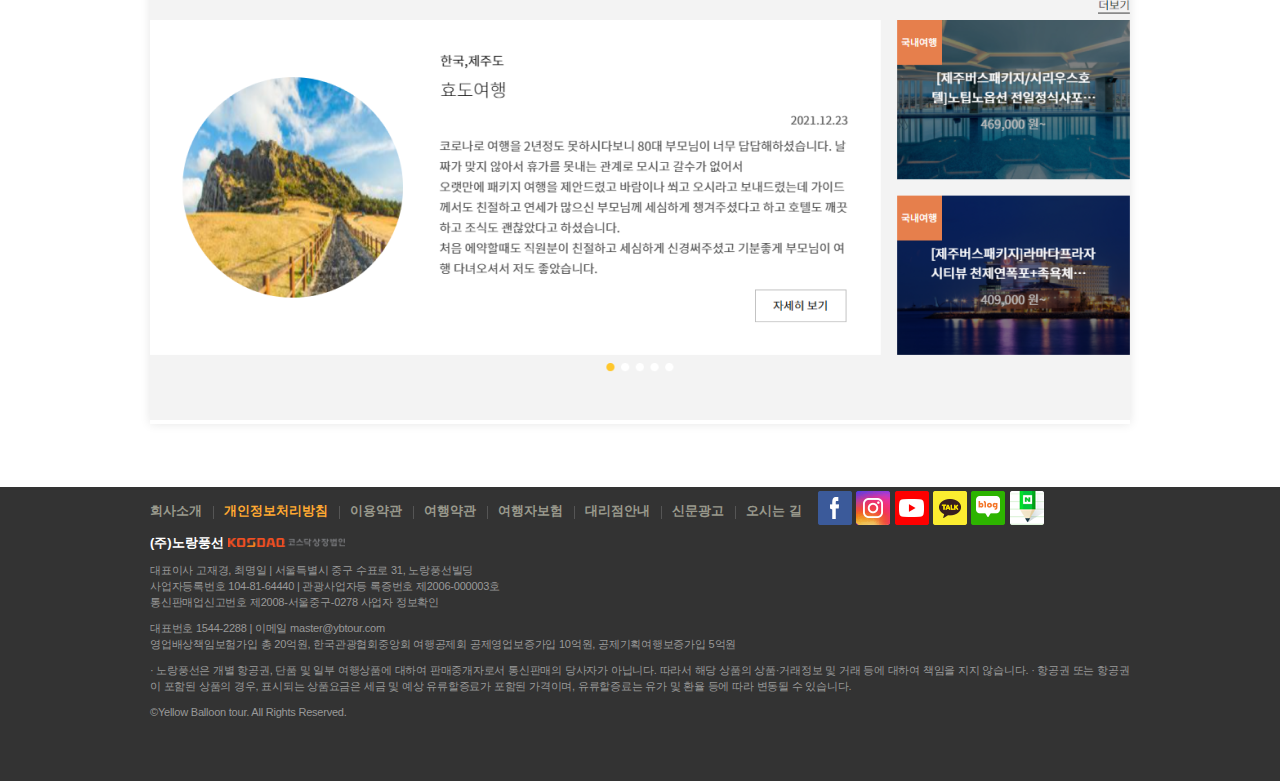
<file: 03trip/internal.html>
<!DOCTYPE html>
<html lang="ko">
<head>
    <meta charset="UTF-8">
    <meta http-equiv="X-UA-Compatible" content="IE=edge">
    <meta name="viewport" content="width=device-width, initial-scale=1.0">
    <title>trip</title>
    <link rel="stylesheet" href="css/reset.css">
    <link rel="stylesheet" href="css/jquery.bxslider.css">
    <link rel="stylesheet" href="css/style.css">
    <link rel="stylesheet" href="https://cdnjs.cloudflare.com/ajax/libs/font-awesome/5.15.4/css/all.min.css" integrity="sha512-1ycn6IcaQQ40/MKBW2W4Rhis/DbILU74C1vSrLJxCq57o941Ym01SwNsOMqvEBFlcgUa6xLiPY/NS5R+E6ztJQ==" crossorigin="anonymous" referrerpolicy="no-referrer" />
    


    <script src="js/jquery-3.1.1.min.js"></script>
    <script src="js/jquery.bxslider.js"></script>
</head>
<body>
    <header>
        <div class="top">
            <a href="index.html"><img src="images/logo.jpg" alt=""></a>
            <div class="wrap">
                <form action="#">
                    <label for="search">search</label>
                    <input type="text" id="search" name="search" placeholder="검색어를 입력하세요" class="inp-search">
                    <input type="submit" class="btn-search" value="button">
                </form>
            </div>
            <div class="call">                    
                <h2>+82 02 12345678</h2> 
            </div>        
            <ul class="snsicon">
                <li><a href="#"><img src="images/icon1.png" alt=""></a></li>
                <li><a href="#"><img src="images/icon2.png" alt=""></a></li>
                <li><a href="#"><img src="images/icon3.png" alt=""></a></li>
                <li><a href="#"><img src="images/icon4.png" alt=""></a></li>
            </ul>
        </div>
        <div class="menu">
            <ul class="nav_menu clearfix">
                <li><a href="countrypackage.html">해외패키지</a></li>
                <li><a href="internal.html">국내여행</a></li>
                <li><a href="honeymoongolf.html">허니문/골프</a></li>
                <li><a href="airtel.html">에어텔</a></li>
                <li><a href="premium.html">프리미엄</a></li>
            </ul>
        </div>
    </header>
    <section class="internal">
        <div class="text">
            <h1>여행의 모든 것, 새로워진 노랑풍선에서</h1>
            <h2>항공,호텔, 액티비티, 렌터카까지 합리적인 가격으로  예약하세요!</h2>
        </div>
    </section>
    <section class="internal_main">
        <img src="./images/sub2.png" alt="">
    </section>
    <footer class="footerWrap">
        <div class="footerTopWrap">
            <div class="footerTop">
                <nav class="footerMenu">
                    <ul class="clearfix">
                        <li><a href="#">회사소개</a></li>
                        <li><a href="#" class="impact">개인정보처리방침</a></li>
                        <li><a href="#">이용약관</a></li>
                        <li><a href="#">여행약관</a></li>
                        <li><a href="#">여행자보험</a></li>
                        <li><a href="#">대리점안내</a></li>
                        <li><a href="#">신문광고</a></li>
                        <li><a href="#">오시는 길</a></li>
                    </ul>
                    <div class="footersns">
                        <a href="#"><img src="./images/snsicon01.png" alt=""></a>
                        <a href="#"><img src="./images/snsicon02.png" alt=""></a>
                        <a href="#"><img src="./images/snsicon03.png" alt=""></a>
                        <a href="#"><img src="./images/snsicon04.png" alt=""></a>
                        <a href="#"><img src="./images/snsicon05.png" alt=""></a>
                        <a href="#"><img src="./images/snsicon06.png" alt=""></a>
                    </div>
                </nav>
            </div>
            <div class="footerBottom clearfix">
                <a href="#">(주)노랑풍선</a>
                <img src="images/logo_kosdaq 1.png" alt="">
                <p>대표이사 고재경, 최명일 | 서울특별시 중구 수표로 31, 노랑풍선빌딩<br>
                    사업자등록번호 104-81-64440 | 관광사업자등 록증번호 제2006-000003호<br>
                    통신판매업신고번호 제2008-서울중구-0278 사업자 정보확인</p>
                <p class="text_one">
                    대표번호 1544-2288 | 이메일 master@ybtour.com<br>
                    영업배상책임보험가입 총 20억원, 한국관광협회중앙회 여행공제회 공제영업보증가입 10억원, 공제기획여행보증가입 5억원</p>
                <p class="text_two">
                    · 노랑풍선은 개별 항공권, 단품 및 일부 여행상품에 대하여 판매중개자로서 통신판매의 당사자가 아닙니다. 따라서 해당 상품의 상품·거래정보 및 거래 등에
                    대하여 책임을 지지 않습니다.
                    · 항공권 또는 항공권이 포함된 상품의 경우, 표시되는 상품요금은 세금 및 예상 유류할증료가 포함된 가격이며, 유류할증료는 유가 및 환율 등에 따라
                    변동될 수 있습니다.</p>
                <p class="text_three">
                    ©Yellow Balloon tour. All Rights Reserved.</p>
            </div>
        </div>
    </footer>
</body>
</html>
</file>
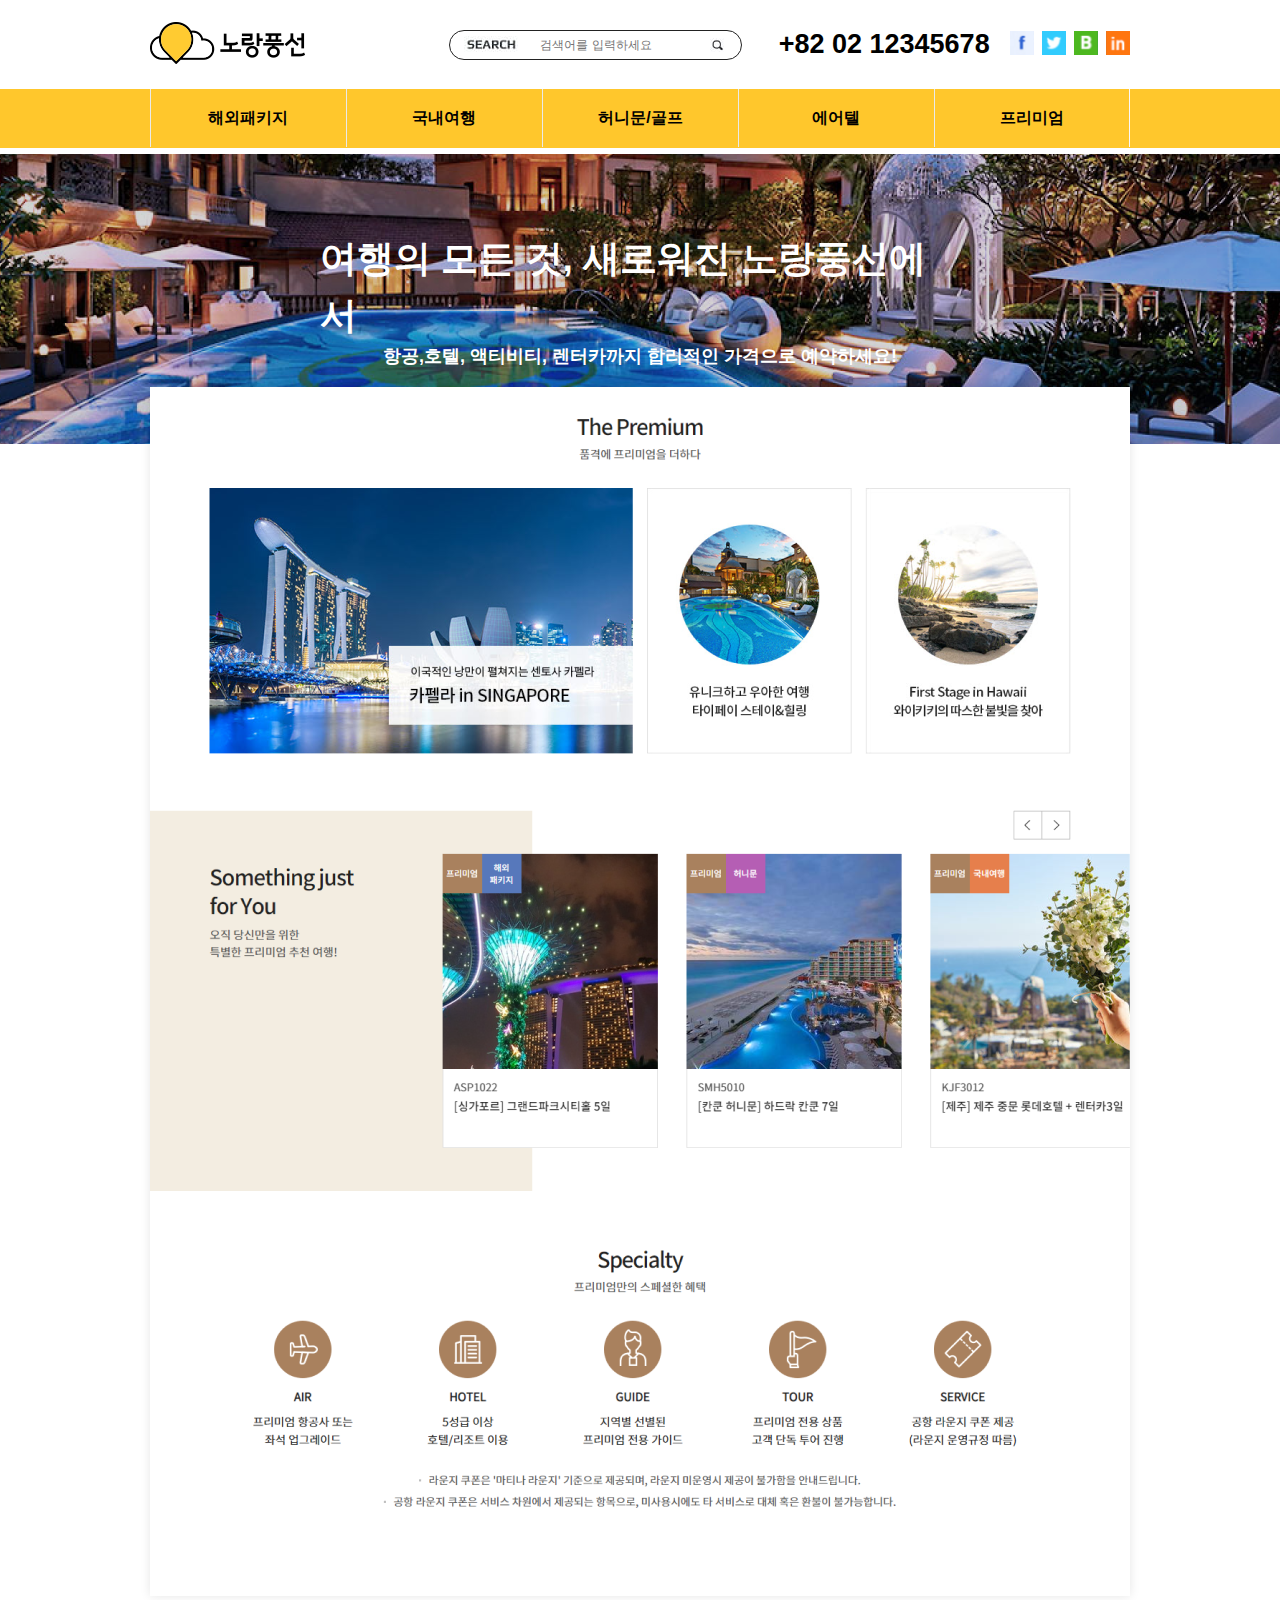
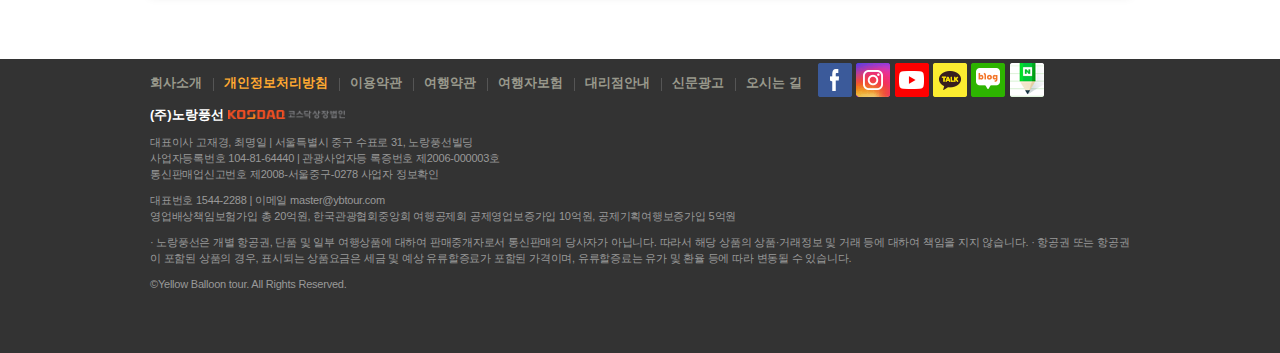
<file: 03trip/premium.html>
<!DOCTYPE html>
<html lang="ko">
<head>
    <meta charset="UTF-8">
    <meta http-equiv="X-UA-Compatible" content="IE=edge">
    <meta name="viewport" content="width=device-width, initial-scale=1.0">
    <title>trip</title>
    <link rel="stylesheet" href="css/reset.css">
    <link rel="stylesheet" href="css/jquery.bxslider.css">
    <link rel="stylesheet" href="css/style.css">
    <link rel="stylesheet" href="https://cdnjs.cloudflare.com/ajax/libs/font-awesome/5.15.4/css/all.min.css" integrity="sha512-1ycn6IcaQQ40/MKBW2W4Rhis/DbILU74C1vSrLJxCq57o941Ym01SwNsOMqvEBFlcgUa6xLiPY/NS5R+E6ztJQ==" crossorigin="anonymous" referrerpolicy="no-referrer" />
    


    <script src="js/jquery-3.1.1.min.js"></script>
    <script src="js/jquery.bxslider.js"></script>
</head>
<body>
    <header>
        <div class="top">
            <a href="index.html"><img src="images/logo.jpg" alt=""></a>
            <div class="wrap">
                <form action="#">
                    <label for="search">search</label>
                    <input type="text" id="search" name="search" placeholder="검색어를 입력하세요" class="inp-search">
                    <input type="submit" class="btn-search" value="button">
                </form>
            </div>
            <div class="call">                    
                <h2>+82 02 12345678</h2> 
            </div>        
            <ul class="snsicon">
                <li><a href="#"><img src="images/icon1.png" alt=""></a></li>
                <li><a href="#"><img src="images/icon2.png" alt=""></a></li>
                <li><a href="#"><img src="images/icon3.png" alt=""></a></li>
                <li><a href="#"><img src="images/icon4.png" alt=""></a></li>
            </ul>
        </div>
        <div class="menu">
            <ul class="nav_menu clearfix">
                <li><a href="countrypackage.html">해외패키지</a></li>
                <li><a href="internal.html">국내여행</a></li>
                <li><a href="honeymoongolf.html">허니문/골프</a></li>
                <li><a href="airtel.html">에어텔</a></li>
                <li><a href="premium.html">프리미엄</a></li>
            </ul>
        </div>
    </header>
    <section class="premium">
        <div class="text">
            <h1>여행의 모든 것, 새로워진 노랑풍선에서</h1>
            <h2>항공,호텔, 액티비티, 렌터카까지 합리적인 가격으로  예약하세요!</h2>
        </div>
    </section>
    <section class="premium_main">
        <img src="./images/sub5.png" alt="">
    </section>
    <footer class="footerWrap">
        <div class="footerTopWrap">
            <div class="footerTop">
                <nav class="footerMenu">
                    <ul class="clearfix">
                        <li><a href="#">회사소개</a></li>
                        <li><a href="#" class="impact">개인정보처리방침</a></li>
                        <li><a href="#">이용약관</a></li>
                        <li><a href="#">여행약관</a></li>
                        <li><a href="#">여행자보험</a></li>
                        <li><a href="#">대리점안내</a></li>
                        <li><a href="#">신문광고</a></li>
                        <li><a href="#">오시는 길</a></li>
                    </ul>
                    <div class="footersns">
                        <a href="#"><img src="./images/snsicon01.png" alt=""></a>
                        <a href="#"><img src="./images/snsicon02.png" alt=""></a>
                        <a href="#"><img src="./images/snsicon03.png" alt=""></a>
                        <a href="#"><img src="./images/snsicon04.png" alt=""></a>
                        <a href="#"><img src="./images/snsicon05.png" alt=""></a>
                        <a href="#"><img src="./images/snsicon06.png" alt=""></a>
                    </div>
                </nav>
            </div>
            <div class="footerBottom clearfix">
                <a href="#">(주)노랑풍선</a>
                <img src="images/logo_kosdaq 1.png" alt="">
                <p>대표이사 고재경, 최명일 | 서울특별시 중구 수표로 31, 노랑풍선빌딩<br>
                    사업자등록번호 104-81-64440 | 관광사업자등 록증번호 제2006-000003호<br>
                    통신판매업신고번호 제2008-서울중구-0278 사업자 정보확인</p>
                <p class="text_one">
                    대표번호 1544-2288 | 이메일 master@ybtour.com<br>
                    영업배상책임보험가입 총 20억원, 한국관광협회중앙회 여행공제회 공제영업보증가입 10억원, 공제기획여행보증가입 5억원</p>
                <p class="text_two">
                    · 노랑풍선은 개별 항공권, 단품 및 일부 여행상품에 대하여 판매중개자로서 통신판매의 당사자가 아닙니다. 따라서 해당 상품의 상품·거래정보 및 거래 등에
                    대하여 책임을 지지 않습니다.
                    · 항공권 또는 항공권이 포함된 상품의 경우, 표시되는 상품요금은 세금 및 예상 유류할증료가 포함된 가격이며, 유류할증료는 유가 및 환율 등에 따라
                    변동될 수 있습니다.</p>
                <p class="text_three">
                    ©Yellow Balloon tour. All Rights Reserved.</p>
            </div>
        </div>
    </footer>
</body>
</html>
</file>
<file: 01website/css/style_mobile.css>
@charset "utf-8";






/* mobile start */
@media screen and (max-width:720px){
    body{
        font-family: 'Roboto', sans-serif;
        max-width: 720px;
    }
    .util_wrapper{display: none;}
    .wall{display: none;}
    .nav_wrapper{display: none;}
    .logo_wrapper{
        /* background: skyblue; */
        width: 100%;
        padding:16px;
        position: relative;
    }
    /* .logo_wrapper h1{width: 150px;text-align-last: left;} */
    .logo_wrapper .toggle{
        width: 35px;height: 35px;
        border: 1px solid #000;
        position: absolute;right: 16px;top: 12px;
        cursor: pointer;
    }

    /* .logo_wrapper .toggle div{
        width: 24px;height: 2px;background: #333;
        border-radius: 1px;
        position: absolute;
        left:50%;top:50%;
        margin-left: -12px;
        margin-top: -1px;
    } */

    /* .logo_wrapper .toggle .bar1{transform:translate(-50%,-8px)}
    .logo_wrapper .toggle .bar2{}
    .logo_wrapper .toggle .bar3{transform:translate(-50%,6px)} */

    /* .logo_wrapper .toggle .bar1{transform:translateY(-8px)}
    .logo_wrapper .toggle .bar3{transform: translateY(8px);} */


    /* toggle flex  */
    .logo_wrapper .toggle{
        /* container  */
        display: flex;align-items: center;justify-content: center;
    }
    .logo_wrapper .toggle div{
        width: 24px;height: 2px;background: #f00;
        border-radius: 1px;
        position: absolute;
    }
    .logo_wrapper .toggle .bar1{transform: translateY(-7px);} 
    .logo_wrapper .toggle .bar3{transform:translateY(7px)}

    

    /* visual  */
    .visual{background-size:300%;height: 300px;}
    .slide{
        width: 100%;
        height: 300px;
    }
    .slide .img1{
        width: 300px;
        top: 50px;left: 30px;
    }
    .slide .img2{
        width: 300px;
        right: -30px;
        bottom: -50px;
    }

    /* bannerwrap  */
    .bannerWrap{background-color:initial;}
    .banner{
        width: 100%;padding: 0 16px;margin-top:-20px;position: relative;
        
    }
    .banner ul{
        box-shadow: 0 0 10px rgba(0,0,0,0.8);border-radius: 10px;
        overflow: hidden;
    }
    .banner li{width: 50%;}
    .banner li:last-child{width: 100%;display: none;}


    /* section one  */
    .section_one{width: 100%;padding:0 16px}
    .section_one li.card_one{
        width: calc( ( 100% - 16px ) / 2 );margin-bottom: 16px;
        text-align: center;
        margin-right: 16px;
    }
    .section_one li.card_one img{width: 100%;}

    .section_one li:nth-child(2){margin-right: 0;}
    .section_one li:last-child{display: none;}
    
        /* section tow  */

    .section_two{width: 100%;padding: 0 16px;}
    .section_two li.card_two{
        width: calc(( 100% - 16px ) / 2 );
        background-position: right center;
        background-size: 100px;margin-right: 16px;
        margin-bottom: 16px;
    }
    .section_two li:nth-child(2){margin-right: 0;}
    .card_two .card_body p{display: none;}


    /* footer  */
    .footerWrap .footerTop{width: 100%;}
    .footerWrap .footerMenu{float: none;margin: 0 auto;width: 400px;}
    .footerWrap .footerMenu li:first-child a{padding-left: 13px;}
    .footerWrap .top{
        position: fixed;width: 50px;height: 50px;background: red;
        bottom: 100px;right: 30px;
        display: flex;justify-content: center;align-items:center;
        border-radius: 50%;color:white;font-size: 12px;cursor:pointer
    }
    .footerWrap .footerBottom{width: 100%;padding: 30px 0;}

    .footerWrap .footerBottom h3{float: none;text-align: center;width: 100%;}
    .footerWrap .footerBottom .fbRight{float: none;text-align: center;}


} /* mobile end */
</file>
<file: 03trip/css/style.css>
@charset 'utf-8';

body{position: relative;
    font-family: 'Gothic A1', sans-serif;}

.wrap form{display: flex;}
.wrap label{
    display: block;width: 54px;height: 17px;
    background-image: url(../images/searchtext.jpg);
    text-indent: -9999px;
    position: absolute;
    align-self: center;
    left: 15px;
           
;}
.wrap .inp-search{
    width: 293px;height: 30px;
    border-radius:25px;
    text-indent:90px;
    display: flex;
    align-items: center;
    border: 1.7px solid #222222;
    font-size: 12px;
    font-weight: 500;              
    
}
.wrap .inp-search:focus{outline: 0 none;}
.wrap .btn-search{width: 14px;height: 14px;
    position: absolute;
    align-self: center;
    right: 18px;
    border: 0 none;
    background-image: url(../images/search.jpg);
    background-repeat: no-repeat;
    background-position: center;
    background-color: #fff;
    text-indent: -9999px;
    cursor: pointer;}

    /* header  */

    header{height: 89+59px;width: 100%;margin: 0 auto}
    .top{width: 980px;height: 89px;;margin: 0 auto;display: flex;align-items: center;justify-content: space-between;}
    .top .wrap{margin-left: 108px}
    .top .call{font-size: 18px;}
    .top .snsicon{display: flex;margin-left: -24px;}
    .top .snsicon li{margin-left: 8px;}
    .top .snsicon li a img{width: 24px;height: 24px;}
    
    .wrap{position: relative;z-index: 1;}        
    
/* menu  */
.menu{width: 100%;margin: 0 auto;
      background-color: #ffc72c;
      border-bottom: 6px solid #fff;height: 65px;}
.nav_menu{width: 980px;margin: 0 auto;display: flex;justify-content: center;align-items: center;}
.nav_menu li{display: flex;width: 25%;height: 58px;justify-content: center;align-items: center;border-left: 1px solid #EAEAEA;}
.nav_menu li a{display: flex;justify-content: center;font-weight: 600;}
.nav_menu li:last-child{
    border-right: 1px solid #faf7f7;}

/* slider  */
.body_bgi{width: 100%;height: 1199px;background-image: url(../images/bg02.jpg);
            background-repeat: no-repeat;
            background-size: cover;
            background-position: center}
.contenswrap{width: 980px;height: 611px;padding-top: 55px;padding-bottom: 11px;margin: 0 auto;}
.contenswrap .contens_one{width: 482px;height: 567px;float: left;position: relative;}
.contenswrap .search_two{width: 482px;height: 567px;float: right;}
/* .contenswrap .contens_one .prev{left: 0;cursor: pointer;;position: absolute;top:50%;transform: translateY(-50%)} 
.contenswrap .contens_one .next{right: 0;position: absolute;top:50%;transform: translateY(-50%);cursor: pointer;} */
.contenswrap .formWrap_one{margin: 0 auto;width: 482px;height: 300px;}
.contenswrap .formWrap_one .formWrap{float: right;width: 351px;height: 300px;}
.contenswrap .sliderwrap .sliderwrap_one{padding-left: 37px;padding-top: 20px}
.contenswrap .sliderPager{background-color: #fff;width: 132px;height: 300px;float: left;position: absolute;top: 0;}
.contenswrap .sliderPager .boxPager a{display: block;width: 132px;height: 75px;background-color: #0099CB;
                        color: #404040;font-weight: bold;color:#404040;display: flex;align-items: center;justify-content: center;}
.contenswrap .sliderPager .boxPager a:hover{background-color: #fff}
.contenswrap .sliderPager .boxPager a.active{background-color: #fff;}
.contenswrap .sliderPager .boxPager a>i{margin-right: 10px;color: #73cae4;}
fieldset{border: 0 none;}
legend{position: absolute;left: 0;top: -9999px;}
.field label{display: block;margin-bottom: 10px;font-size: 14px;font-weight: bold;}
.formWrap_one{width: 350px;height: 300px;margin: 28px 37px 23px 37px}
.wrapper{width: 351px;}
.field{margin-bottom: 10px;}
.formWrap form{width: 280px;height: 280px;}

/* day  */
.field.day{display: flex;justify-content: space-between;}
.field.day > div{width:calc( ( 100% - 15px ) / 2 );}


/* grade  */
.field.grade{display: flex;justify-content: space-between;}
.field.grade > div{width:calc( ( 100% - 15px ) / 2 );}
.field.grade .right{display: flex;justify-content: space-between;}
.field.grade .right > div{width:calc( ( 100% - 15px ) / 2 );}


/* common  */
.inp-field{
    height: 34px;font-size: 13px;text-indent: 5px;
    color:#333;border-radius: 5px;width: 100%;
    border: 2px solid rgb(207, 206, 208);
}
.inp-field:focus{
   /* border: 10px solid skyblue; */
   outline: 3px solid rgba(0,0,0,0.2) ;
}
.btn{
    display: block;
    height: 38px;
    border: 0 none;
    background: rgb(135, 206, 235);
    cursor: pointer;
    font-size: 16px;
    margin-top: 10px;
    color:#fff;
    font-weight: bold;
    background-image: url(../images/search.png);
    background-repeat: no-repeat;
    background-size: 21px;
    background-position: 101px 58%
}
.bx-wrapper {
            -moz-box-shadow: 0 0 0 transparent;
            -webkit-box-shadow: 0 0 0 transparent;
            box-shadow: 0 0 0 transparent;
            border: 0 none;
            margin-bottom: 0;}
.bx-wrapper .bx-pager{bottom: 30px;}

.search_two{position: relative;z-index: 1;}
.search_two .text{margin-top: 19px;margin-left: 23px;;}
.search_two h1{font-size: 56px;margin-bottom: 14px;}
.search_two p{font-size: 28px;margin-bottom: 10px;}
.search_two img{width: 277px;height: 320px;margin-left: 49px;}

/* trip_one two */
.trip_one{width: 482px;height: 240px;margin-top: 14px}
.trip_one .one{float: left;width: 233px;height: 240px;position: relative;cursor: pointer;}
.trip_one .one .cardwrap{width: 233px;height: 50px;background-color: #EF8E25;
                        display: flex;justify-content: center;align-items: center;
                        position: absolute;bottom: 0px;color: #ffffff;font-weight: bold;}
.trip_one .card{width: 196px;height: 20px;margin: 15px 17px 15px 20px;}
.trip_one .card h3{font-size: 17px;display: flex;justify-content: space-between;}
.trip_one .card h3 span{font-size: 17px;display: flex;justify-content: space-between;}
.trip_one .two{float: right;position: relative;cursor: pointer;}
.trip_one .two .cardwrap{width: 233px;height: 50px;
                        display: flex;justify-content: center;align-items: center;
                        position: absolute;bottom: 4px;color: #ffffff;font-weight: bold;background-color: #5778BB;}
.trip_two{width: 980px;height: 240px;margin: 0 auto;position: relative;}
.trip_two .wrap{width: 233px;height: 240px;display: flex;}
.trip_two .wrap li{width: 233px;height: 240px;} 
.trip_two .wrap .wrap_one .nextBtn, .prevbtn{position: absolute;top: 50%;transform: translateY(-50%);z-index: 1;cursor: pointer;}
.trip_two .wrap .wrap_one .nextBtn{left: 0%;}
.trip_two .wrap .wrap_one .prevbtn{right: 0%;}
.trip_two .wrap .wrap_one li h3{width: 233px;height: 65px;background-color: #529351;
                        display: flex;justify-content: center;align-items: center;
                        position: absolute;bottom: 0px;color: #ffffff;font-weight: bold}
.trip_two .wrap .wrap_two{margin-left: 16px;width: 233px;height: 240px}                            
.trip_two .wrap .wrap_two .nextBtn2, .prevBtn2{position: absolute;top: 50%;transform: translateY(-50%);}
.trip_two .wrap .wrap_two li h3{width: 233px;height: 65px;background-color: #152630;
                        display: flex;justify-content: center;align-items: center;
                        position: absolute;bottom: 0px;color: #ffffff;font-weight: bold}
.trip_two .wrap .wrap_two .prevBtn2{right: -107%;;}

.trip_two .wrap .wrap_three{margin-left: 16px;width: 233px;height: 240px;}
.trip_two .wrap .wrap_three .tex1 h3{position:absolute;top:5%;left:250%;color: #fff;font-size: 20px;}
.trip_two .wrap .wrap_three .tex1 div{width: 233px;height: 65px;
    background: rgba(0,0,0,0.7) ;position: absolute;bottom: 0%;
    color: #fff;;padding-left: 17px;padding-top:13px}
.trip_two .wrap .wrap_three .tex1 div h5{font-size: 16px;}
.trip_two .wrap .wrap_three .tex1 div p{font-size: 14px;}
.trip_two .wrap .wrap_three .bg{position: absolute;width: 100%;height: 100%;
                            left:498px;bottom:-233px;
                            display: flex;justify-content: center;align-items: center;
                            background: rgba(0,0,0,0.26);
                            transition: 0.3s;
                            font-weight: bold;color:white;text-align: center;font-size: 20px;
                            cursor: pointer;}
.trip_two .wrap .wrap_three:hover .bg{bottom:0}

.trip_two .wrap .wrap_four{margin-left: 16px;width: 233px;height: 240px;}
.trip_two .wrap .wrap_four .tex1{width: 233px;position: absolute;top:10%;color: #494748;font-size: 15px;
                                line-height: 21px;font-style: normal;font-weight: 500;margin-left: 15px;}
.trip_two .wrap .wrap_four .tex1 h5{margin-left: 15px;margin-top: 85px;;color: #43619D;font-size: 12px;font-style: normal;font-size: 12px;line-height: 14px;}
.trip_two .wrap .wrap_four .tex1 p{color: #E3A200;margin-left: 15px}
.trip_two .wrap .wrap_four .tex1 p span{color: #9A9899;}
.trip_two .wrap .wrap_four .tex2{position: absolute;width: 233px;bottom: 0%;height: 65px;background-color: #43619D;}
.trip_two .wrap .wrap_four .tex2 h5{padding-left: 17px;font-weight: 600;font-size: 16px;color: #FFFFFF;padding-top: 10px;}

.trip_three{position: relative;margin-top: 15px;display: block;z-index: 1;;width: 980px;height: 240px;margin: 0 auto;}
.trip_three ul{display: flex;width: 980px;height: 240px;;position: relative;margin-top: 23px;}        
.trip_three ul li{display: flex;justify-content: center;
                  align-items: center;position: relative;}        
.trip_three ul li img{transform: scale(1);transition: 0.3s;box-shadow: 0 0 0 rgba(0,0,0,0)}  
.trip_three ul li:hover img{transform: scale(0.97);transition: 0.3s;box-shadow: 6px 6px 6px rgba(0,0,0,0.2)}  
.trip_three ul li .bg{transition: 0.3s}                                       
.trip_three ul li .center{width: 32px;height: 32px;
                            position: absolute;top: 50%;
                            left: 50%;transform: translate(-50%,-50%);border-radius: 16px;;
                                border: #fff solid 4px;transition: 0.3s;}
.trip_three ul li .center div{width: 16px;height: 4px;background-color: #fff;
                        position: absolute;top: 50%;
                            left: 50%;transform: translate(-50%,-50%)}
.trip_three ul li .center .stick2{transform: rotate(90deg);left: 15%;top: 10px;}                                         
.trip_three ul li:hover .bg{background: rgba(0, 0, 0, 0);}               
.trip_three ul li:hover h3{color:rgb(12, 22, 54)}               
.trip_three ul li:hover h4{color:rgb(23, 65, 202)}               
.trip_three ul li:hover .center{transform: translate(-50%,-50%) rotate(180deg);    }   
.trip_three ul li h3, h4{height: 240px;;position: absolute;display: flex;justify-content: center;}
.trip_three ul .one h3{top: 20px;font-size: 19px;color: #fff;}
.trip_three ul .one h4{top: 63px;font-size:14px;color: #fff;}
.trip_three ul .one .bg{position: absolute;width: 100%;height: 100%;top: 0;left: 0;
                    background: rgba(139, 219, 223, 0.5);;}
.trip_three ul .two:hover .bg{background: rgba(0, 0, 0, 0);}               
.trip_three ul .two{position: relative;margin-left: 16px;}
.trip_three ul .two .bg{position: absolute;width: 100%;height: 100%;top: 0;left: 0;
                    background: rgba(84, 82, 96, 0.5);transition: 0.3s;}
.trip_three ul .two h3{top: 139px;font-size:19px;color: #fff;}
.trip_three ul .two h4{top: 183px;font-size:14px;color: #fff;}
.trip_three ul .three:hover .bg{background: rgba(0, 0, 0, 0);}               
.trip_three ul .three{position: relative;margin-left: 16px;}
.trip_three ul .three .bg{position: absolute;width: 100%;height: 100%;top: 0;left: 0;
    background: rgba(127, 133, 129, 0.5);transition: 0.3s;}                 
.trip_three ul .three h3{top: 139px;font-size:19px;color: #fff;}
.trip_three ul .three h4{top: 183px;font-size:14px;color: #fff;}
.trip_three ul .four:hover .bg{background: rgba(0, 0, 0, 0);}               
.trip_three ul .four{position: relative;margin-left: 16px;}
.trip_three ul .four .bg{position: absolute;width: 100%;height: 100%;top: 0;left: 0;
                    background: rgba(104, 175, 145, 0.5);transition: 0.3s;}
.trip_three ul .four h3{top: 20px;font-size:19px;color: #fff;}
.trip_three ul .four h4{top: 63px;font-size:14px;color: #fff;}       

.animation_one{position: absolute;left: 50%;transform: translateX(-50%);
    animation-name:ani_four;
    animation-duration: 2s;
    animation-direction:alternate;
    animation-iteration-count: infinite;
    animation-fill-mode: forwards;
    animation-timing-function: linear;
}
@keyframes ani_four{
0%{top:30%}
100%{top:37%;}}

.animation_two{position: absolute;top: 64%;
    animation-name:ani_six;
    animation-duration: 25s;

    animation-fill-mode: forwards;
    animation-iteration-count: infinite;
    animation-timing-function: linear;
}
@keyframes ani_six{
0%{left:-16%;}
100%{left: 100%;}}

.animation_three{position: absolute;left: 28%;transform: translateX(-50%);
    animation-name:ani_five;
    animation-duration: 3s;
    animation-direction:alternate;
    animation-iteration-count: infinite;
    animation-fill-mode: forwards;
    animation-timing-function: linear;
}
@keyframes ani_five{
0%{top:61%}
100%{top:53%;}}

.animation_four{position: absolute;top: 51%;
    animation-name:ani_two;
    animation-duration: 27s;

    animation-fill-mode: forwards;
    animation-iteration-count: infinite;
    animation-timing-function: linear;
}
@keyframes ani_two{
0%{right: 0;}
100%{right: 100%;}}

.animation_five{position: absolute;top: 40%;
    animation-name:ani_one;
    animation-duration: 12s;

    animation-fill-mode: forwards;
    animation-iteration-count: infinite;
    animation-timing-function: linear;
}
@keyframes ani_one{
0%{left:0;;}
100%{left: 100%;}
}

.animation_six{position: absolute;
    animation-name:ani_three;
    animation-duration: 7s;
    animation-fill-mode: forwards;
    animation-timing-function: linear;
}
@keyframes ani_three{
0%{top: 110%;left: 0%;}
100%{top: 0%;left: 100%;}}

.animation_seven{position: absolute;
    animation-name:ani_seven;
    animation-duration: 22s;

    animation-fill-mode: forwards;
    animation-iteration-count: infinite;
    animation-timing-function: linear;
}
@keyframes ani_seven{
0%{top: 83%;left: 0;}
100%{top: 49%;left: 100%;}}

.footerWrap{width: 100%;background-color: #333;height: 294px;}
.footerTopWrap{width: 980px;margin: 0 auto;}
.footerTopWrap .footerTop{display: flex;justify-content: space-between;align-items: center;}
.footerTopWrap .footerTop .footerMenu{height: 46px;display: flex;align-items: center;}
.footerTopWrap .footerTop .footerMenu li{float: left;position: relative;}
.footerTopWrap .footerTop .footerMenu li:after{content: "";display: block;width: 1px;height: 13.5px;background: #555;position: absolute;top: 5px;}
.footerTopWrap .footerTop .footerMenu li:first-child:after{display: none;}
.footerTopWrap .footerTop .footerMenu li a{font-size: 13px;margin: 0 11px;color: #99998C;font-weight: bold}
.footerTopWrap .footerTop .footerMenu li .impact{color: #FFA931;}
.footerTopWrap .footerTop .footerMenu li:first-child a{margin-left: 0px}
.footerTopWrap .footerTop .footersns{margin: 0 5px}
.footerTopWrap .footerTop .footersns:last-child{margin-right:0px}
.footerTopWrap .footerBottom a{font-size: 13px;color: #FFFFFF;font-weight: bold}
.footerTopWrap .footerBottom p{font-size: 11px;color: #999;letter-spacing: -0.02em;line-height: 16px;margin-top: 10px;}

/* country  */
.country{height: 290px;position: relative;
    background-image: url(../images/main1.png) ;
    background-repeat: no-repeat;
    background-position: center;
    background-size: cover;}
.country .text{position: absolute;top: 50%;left: 50%;transform: translate(-50%, -50%);color: #fff;}
.country .text h1{font-size: 37px;font-weight: 900, Black;line-height: 57px;}
.country .text h2{font-size: 18px;text-align: center;}
.country_main{width: 980px;margin: 0 auto;;z-index: 2;background: white;margin-top: -57px;
            position: relative;box-shadow: 0 0 10px rgba(0,0,0,0.1);margin-bottom: 63px}

/* internal  */
.internal{height: 290px;
    position: relative;
    background-image: url(../images/main2.png) ;
    background-repeat: no-repeat;
    background-position: center;
    background-size: cover;}
.internal .text{position: absolute;top: 50%;left: 50%;transform: translate(-50%, -50%);color: #fff;}
.internal .text h1{font-size: 37px;font-weight: 900, Black;line-height: 57px;}
.internal .text h2{font-size: 18px;text-align: center;}
.internal_main{width: 980px;margin: 0 auto;;z-index: 2;background: white;margin-top: -57px;
            position: relative;box-shadow: 0 0 10px rgba(0,0,0,0.1);margin-bottom: 63px}

/* golf  */
.golf{height: 290px;
    position: relative;
    background-image: url(../images/main3.png) ;
    background-repeat: no-repeat;
    background-position: center;
    background-size: cover;}
.golf .text{position: absolute;top: 50%;left: 50%;transform: translate(-50%, -50%);color: #fff;}
.golf .text h1{font-size: 37px;font-weight: 900, Black;line-height: 57px;}
.golf .text h2{font-size: 18px;text-align: center;}
.golf_main{width: 980px;margin: 0 auto;;z-index: 2;background: white;margin-top: -57px;
            position: relative;box-shadow: 0 0 10px rgba(0,0,0,0.1);margin-bottom: 63px}

/* airtel  */
.airtel{height: 290px;
    position: relative;
    background-image: url(../images/main4.png) ;
    background-repeat: no-repeat;
    background-position: center;
    background-size: cover;}
.airtel .text{position: absolute;top: 50%;left: 50%;transform: translate(-50%, -50%);color: #fff;}
.airtel .text h1{font-size: 37px;font-weight: 900, Black;line-height: 57px;}
.airtel .text h2{font-size: 18px;text-align: center;}
.airtel_main{width: 980px;margin: 0 auto;;z-index: 2;background: white;margin-top: -57px;
            position: relative;box-shadow: 0 0 10px rgba(0,0,0,0.1);margin-bottom: 63px}

/* premium  */
.premium{height: 290px;
    position: relative;
    background-image: url(../images/main5.png) ;
    background-repeat: no-repeat;
    background-position: center;
    background-size: cover;}
.premium .text{position: absolute;top: 50%;left: 50%;transform: translate(-50%, -50%);color: #fff;}
.premium .text h1{font-size: 37px;font-weight: 900, Black;line-height: 57px;}
.premium .text h2{font-size: 18px;text-align: center;}
.premium_main{width: 980px;margin: 0 auto;;z-index: 2;background: white;margin-top: -57px;
            position: relative;box-shadow: 0 0 10px rgba(0,0,0,0.1);margin-bottom: 63px}
</file>
<file: 05company/css/style.css>
@charset 'utf-8';

.toggle{display: none;}

/* header */
header{position: absolute;z-index: 1;width: 100%;top: 20px;background: #6A83B2;padding: 20px 0;box-shadow: 0 0 10px rgba(0, 0, 0, 0.5);}
header.fixed{position: fixed;top: 0;padding: 5px;}
header .navbarWrap{width: 1240px;margin: 0 auto;display: flex;height: 60px;}
header .navbar{margin-left: auto;margin-right: 20px;}
header .navbar ul{display: flex;width: 750px;}
header .navbar ul li{width: calc( 100% / 5 );position: relative;}
header .navbar ul li:after{content: "";position: absolute;width: 100%;height: 2px;
                           background: #fff;transition: 0.3s;transform: scaleX(0);}
header .navbar ul li:hover:after{transform: scaleX(0.7)}
header .navbar ul li a{height: 40px;display: flex;align-items: center;justify-content: center;color: #fff;font-weight: bolder;}

header .language{display: flex;width: 80px;justify-content: center;align-items: center;}
header .language .kor,
header .language .eng
{width: 80px;height: 40px;;border: 1px solid rgb(45, 31, 121);display: flex;
justify-content: center;align-items: center;margin-left: -1px;background: #fff;
color: rgb(25, 8, 120);font-size: 16px;font-weight: bolder;border-radius: 2px;}
header .language .active{background:rgb(25, 8, 120);color: #fff;}

.visualWrap{}
.visualWrap .bx-wrapper {
    -moz-box-shadow: 0 0 0px #ccc;
    -webkit-box-shadow: 0 0 0px #ccc;
    box-shadow: 0 0 0px #ccc;
    border: 0 none;
    margin-bottom: 0;
}
.visualWrap .simg{height: 100vh;
    background-position: center;
    background-repeat: no-repeat;
    background-size: cover;
    min-height: 800px;
    display: flex;justify-content: center;align-items: center;}
.visualWrap .bx-wrapper .bx-pager{bottom: 350px}
.visualWrap .text{text-align: center;transform: translateY(-660px);}
.visualWrap .text .text_main{font-size: 4vw;}
.visualWrap .text .text_sub{width:80vw;}

@media screen and (max-width: 768px){
    header{display: none;}
    .visualWrap{height: 400px;}
    .visualWrap .simg{height: 300px;min-height: initial;}
    .visualWrap .bx-wrapper .bx-pager{bottom: 10px}
    .visualWrap .text{text-align: left;transform: translateY(0);}
}
</file>
<file: 05company/css/mobile.css>
@charset 'utf-8';
</file>
<file: 01website/css/style.css>
@charset "utf-8";



        /* reset  */
        *{margin: 0;padding: 0;box-sizing: border-box;}
        li{list-style: none;}
        a:link,a:visited{color: #000;text-decoration: none;}
        .clearfix:after{content:"";display: block;clear: both;}
        img{display: block;}


        @media screen and (min-width:721px){
            body{
                font-family: 'Roboto', sans-serif;
                min-width:980px;
            }

        }

        .logo_wrapper .toggle{display: none;}
        

        /* header  start */
        

        /* util menu  */
        .util_wrapper{
            width: 980px;
            margin: 0 auto;
            /* min-width: 980px */
         
        }
        .util_wrapper>ul.util{float: right;}
        .util_wrapper>ul.util>li{float: left;position: relative;}
       
         .util_wrapper>ul.util>li:after{
            content:"";
            width: 1px;height: 11px;
            display: block;background-color: #ccc;
            position: absolute;top: 7px;
        }
        .util_wrapper>ul.util>li:first-child:after{
            content:"";display: none;
        }
        
        .util_wrapper>ul.util>li>a{display: block;font-size: 12px;padding: 6px 10px;}

        .wall{
            height: 1px;background: #c4c4c4;
        }

        /* logo  */
        .logo_wrapper{
            width: 980px;margin: 0 auto;;
            padding: 23px;
        }
        .logo_wrapper>h1>a{display: block;text-align: center;font-size: 24px;line-height:28px;}


        /* nav  */
        .nav_wrapper{background-color: #1D5DA4;border-bottom: 3px solid #000;}
        .nav_wrapper>.nav{width: 980px;margin: 0 auto;}
        .nav_wrapper>.nav>li{
            float: left;width: 16.666%;
            border-left: 1px solid #356DAA;
            /* border-right: 1px solid #356DAA; */
            
        }
        .nav_wrapper>.nav>li:first-child{
            /* border-left: 1px solid #356DAA; */
        }
        .nav_wrapper>.nav>li:last-child{
            border-right: 1px solid #356DAA;
        }
        .nav_wrapper>.nav>li:nth-child(6){
            /* background-color: orange; */
        }
        .nav_wrapper>.nav>li>a{
            display: block;text-align: center;line-height: 45px;color:white;
            font-weight: bold;
        }
        .nav_wrapper>.nav>li>a:hover{background-color:#0d2b4d;}


        /* header end  */
        .visual{
            background-color: #213C6B;
            background-image: url(../images/main_bg01.jpg);
            background-repeat: no-repeat;
            background-position: center;
            height:400px
        }
        .slide{
            width: 980px;height: 400px;
            margin: 0 auto;
            
            position: relative;
            overflow: hidden; /* 부모자 크기를 넘치면 잘라줌 */
            
        }
        .slide .img1{
            position: absolute;
            top:100px
        }
        .slide .img2{
            position: absolute;
            right: 0;  /* overflow: hidden; 부모자 크기를 넘치면 잘라줌 */
        }


        .bannerWrap{background-color: #eee;margin-bottom:50px;}
         .banner{
            width: 980px;margin: 0 auto;
        }
         .banner li{
            float: left;width: 20%;height: 196px;
            padding-top: 13px;
        }
        .banner img{margin: 0 auto;margin-bottom: 10px;}
        .banner h3{font-size: 18px;text-align: center;margin-bottom: 5px;color: #fff;}
        .banner p{font-size: 14px;text-align: center;color: #fff;}

         .banner li:nth-child(1){background-color: #7C99B9;}
         .banner li:nth-child(2){background-color: #4F74A1;}
         .banner li:nth-child(3){background-color: #4B8CE0;}
         .banner li:nth-child(4){background-color: #3DB5F2;}
         .banner li:nth-child(5){background-color: #95C8FF;}


         /* section one  */
         
         .section_one{width: 980px;margin: 0 auto;margin-bottom: 25px;}
         .section_one li.card_one{
             float: left;width: 310px;margin-right: 25px;
         }
         .section_one li:last-child{margin-right:0;}
         .section_one .card_body{
             padding: 16px 16px;
             border: 1px solid #ccc;
             border-top: 0;
            }

         .card_body h3{font-size: 18px;margin-bottom:5px;}
         .card_body p{font-size: 14px;}
         .card_body .btn{font-size: 14px;color:#6199E2;font-weight: bold;}

         .section_two{width: 980px;margin: 0 auto;margin-bottom:25px;}
         .section_two li.card_two{
             float: left;width: 310px;margin-right: 25px;
             border: 1px solid #ccc;padding: 16px;
             position: relative;_overflow: hidden;
         }
         .section_two li:last-child{margin-right:0;}
         .section_two .card_two img{
             position: absolute;
             right: -30px;
             top: 14px;
         }
         .card_two .card_body{position: relative;}
         .card_two .card_body h3,
         .card_two .card_body p{margin-bottom: 15px;}


         .section_two li{
            background-repeat: no-repeat;
            background-position: 150px 0; 
         }
         /* .section_two li:nth-child(1){
             background-image:url(../images/content_icon01.png);
             
         }
         .section_two li:nth-child(2){
             background-image:url(../images/content_icon02.png);
            
         }
         .section_two li:nth-child(3){
             background-image:url(../images/content_icon03.png);
            
         } */



         
         .footerWrap{background-color: #5e5e5e;}
         .footerTopWrap{background-color: #4d4d4d;}
         .footerWrap .footerTop{width: 980px;margin: 0 auto}

         .footerWrap .footerMenu{float: left;}
         .footerWrap .footerMenu li{float: left;position: relative;}
         .footerWrap .footerMenu li:after{
             content:"";display: block;width: 1px;height: 13px;
             background: #fff;position: absolute;
             top:13px
         }
         .footerWrap .footerMenu li:first-child:after{
             display: none;
         }
         .footerWrap .footerMenu li a{
             display: block;line-height: 16px;text-align: center;
             font-size: 13px;color:#fff;padding: 13px 15px;
             letter-spacing: -0.075em;
         }
         .footerWrap .footerMenu li:first-child a{padding-left: 0;}
         .footerWrap .footerBottom{width: 980px;margin: 0 auto;padding: 20px 0;}
         .footerWrap .footerBottom h3{float: left;color: #fff;width: 120px;}
         .footerWrap address{float: left;font-style: normal;color:#a2a2a2;font-size:12px;}
</file>
